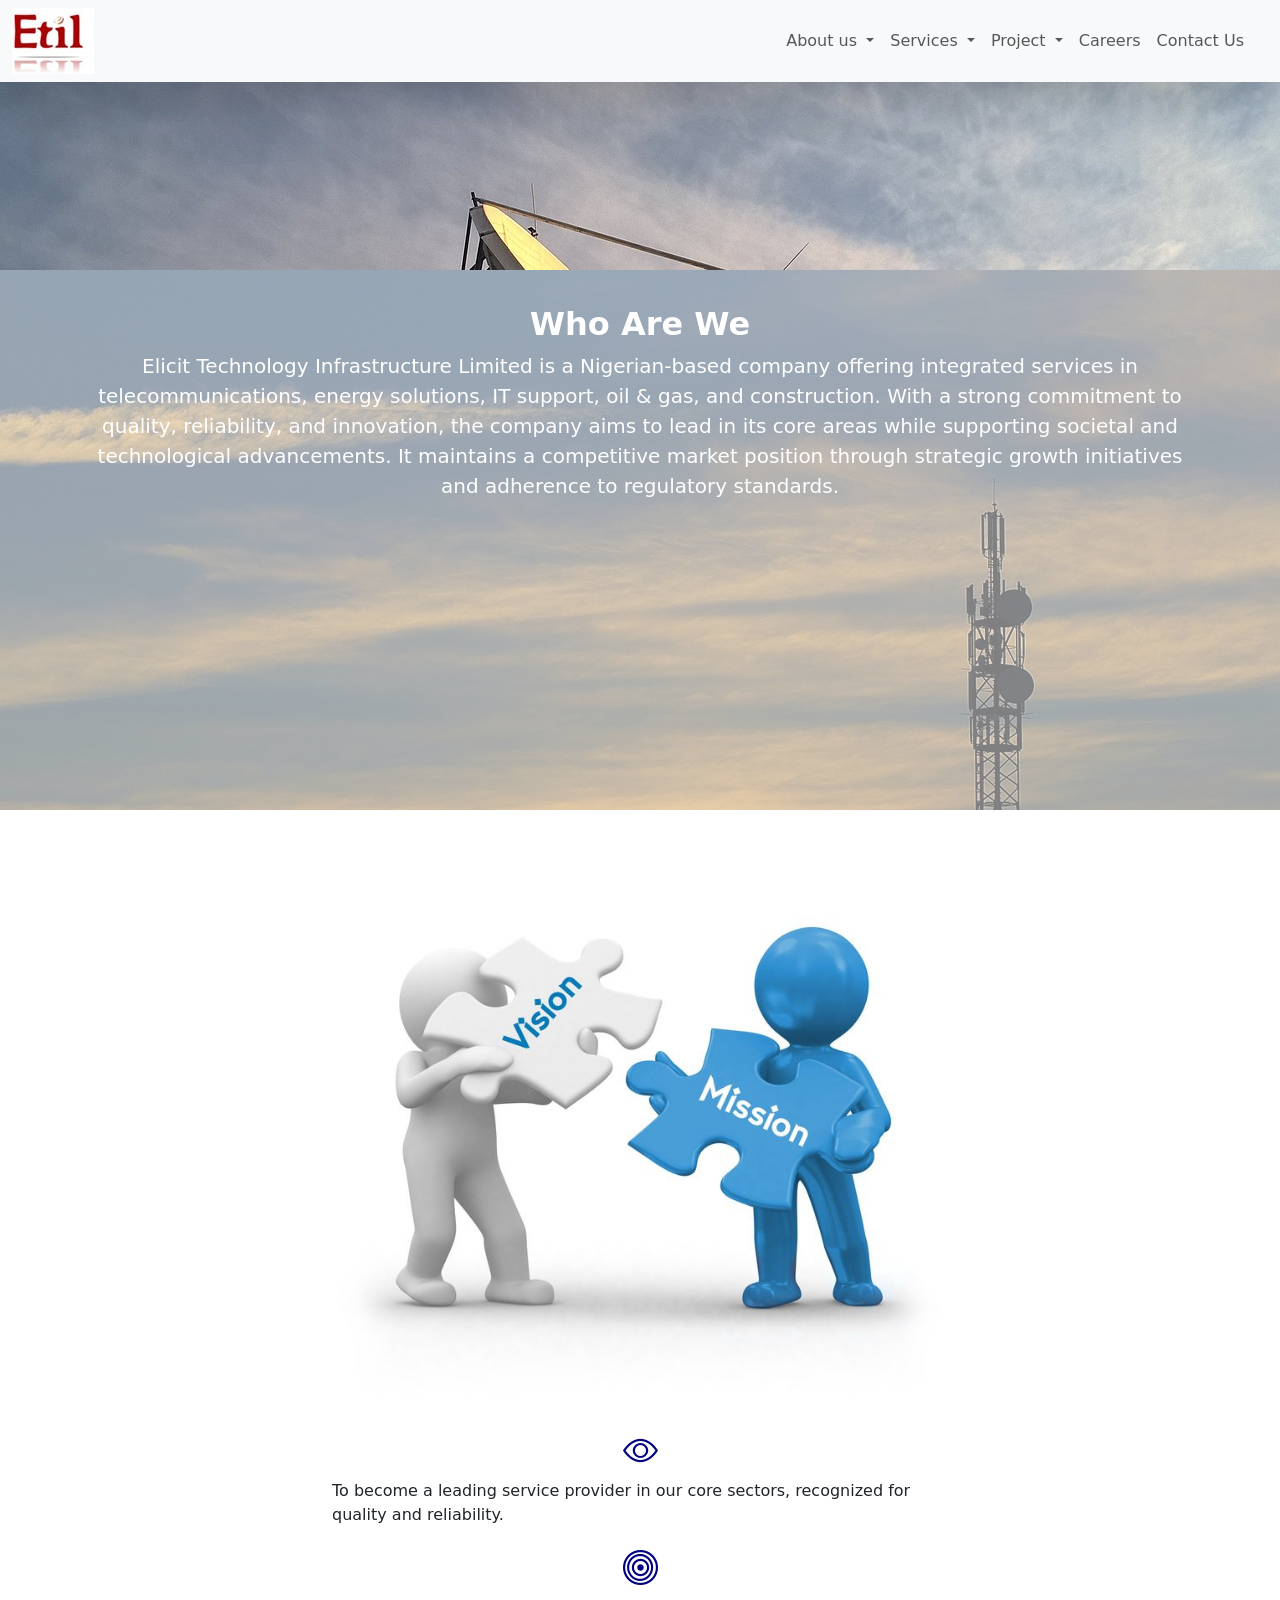
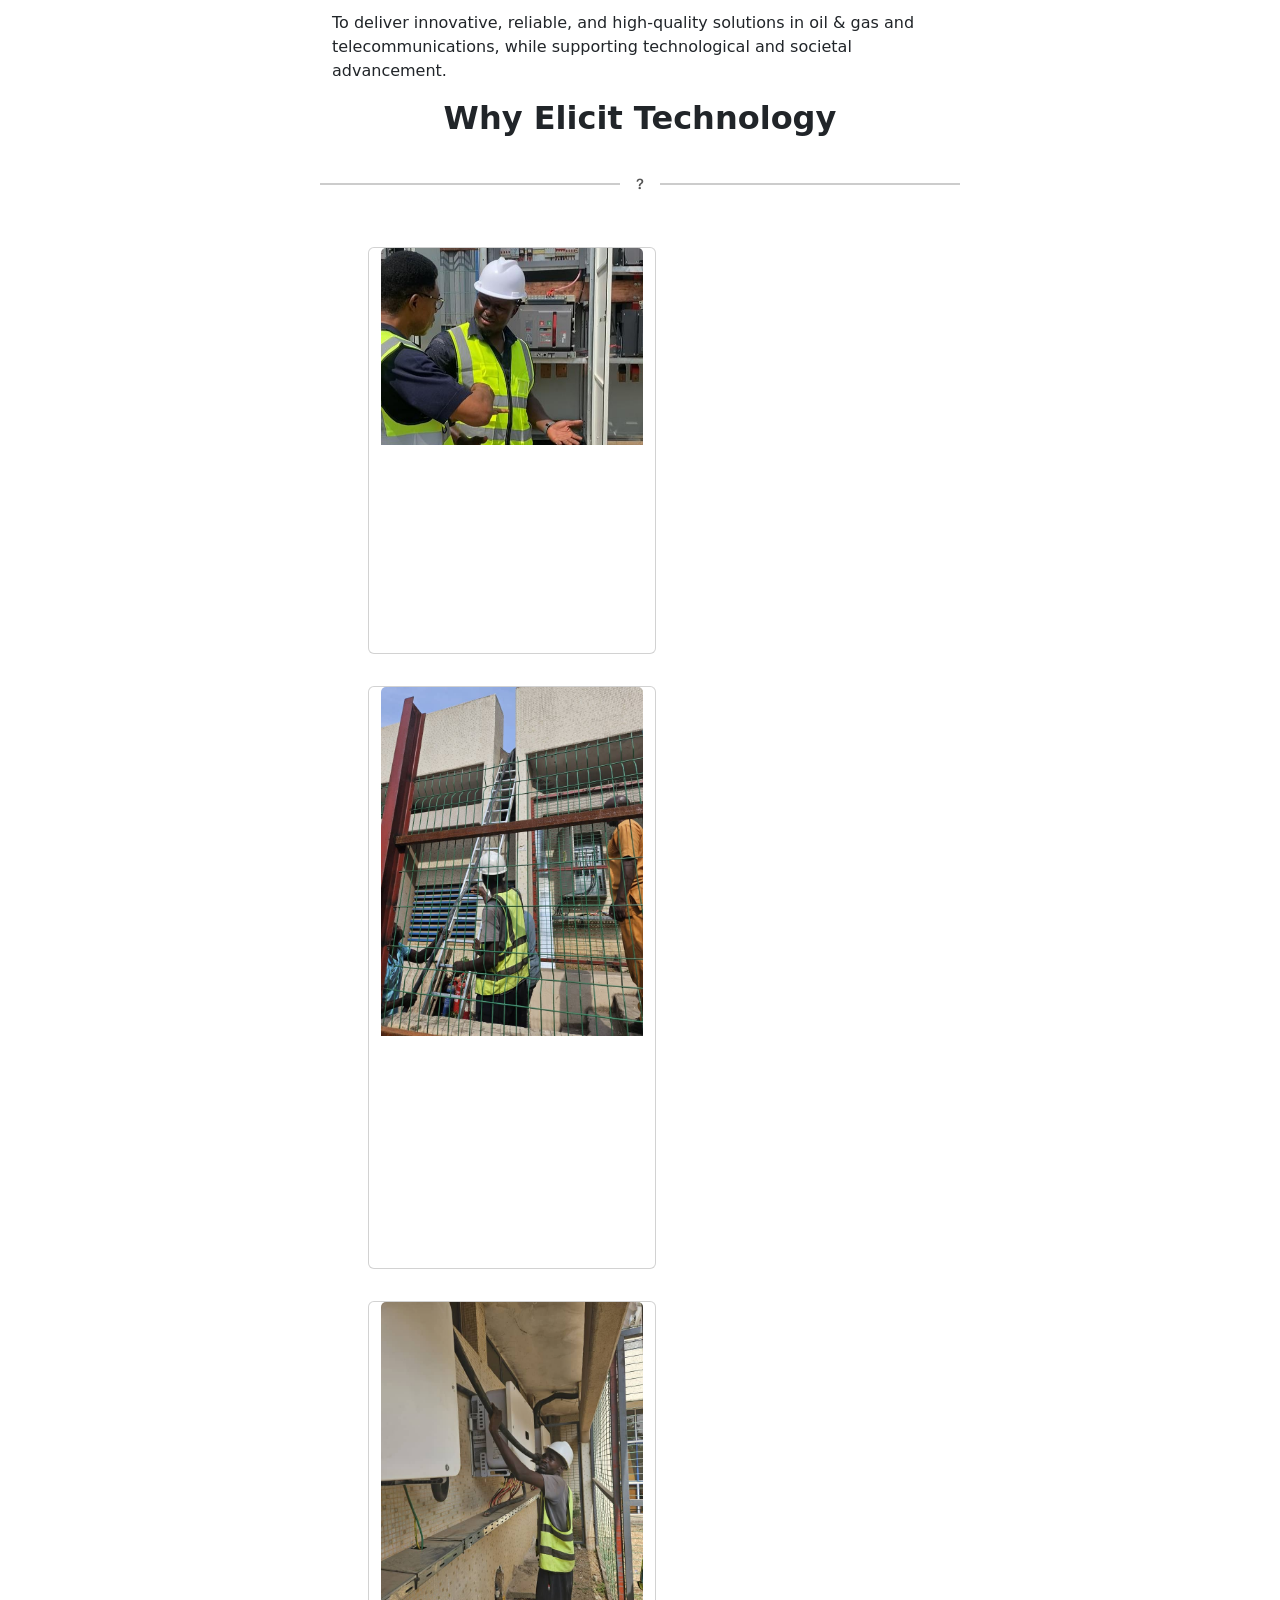
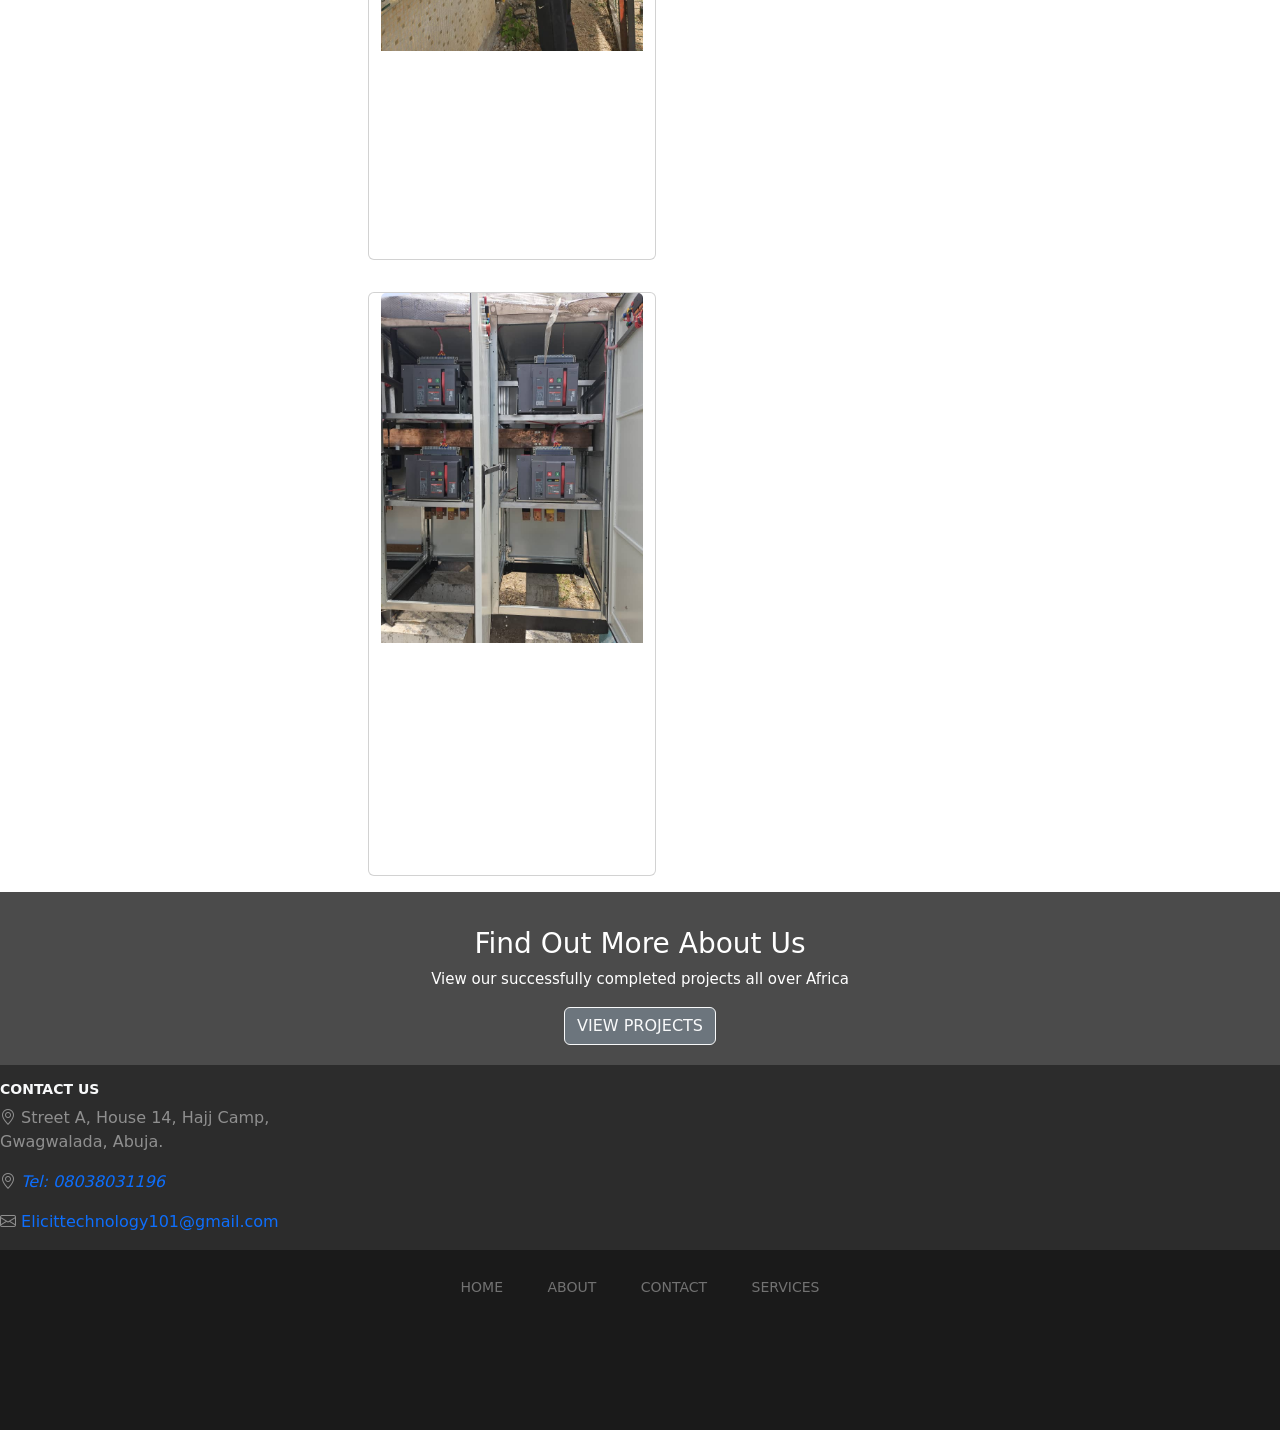
<file: about.html>
<!DOCTYPE html>
<html lang="en">
<head>
  <meta charset="UTF-8">
  <meta name="viewport" content="width=device-width, initial-scale=1.0">
  <title> ABOUT US</title>
  <link rel="stylesheet" href="style.css">
  <link href="https://cdn.jsdelivr.net/npm/bootstrap@5.3.5/dist/css/bootstrap.min.css" rel="stylesheet" integrity="sha384-SgOJa3DmI69IUzQ2PVdRZhwQ+dy64/BUtbMJw1MZ8t5HZApcHrRKUc4W0kG879m7" crossorigin="anonymous">
    <link rel="stylesheet" href="https://cdn.jsdelivr.net/npm/bootstrap-icons@1.11.3/font/bootstrap-icons.min.css">
</head>
<body>


  <style>
    #about1{
      background-image: url(IMAGE/satellite-dish-2801490_1280.jpg);
      background-repeat: no-repeat;
      background-size: cover;
      object-fit: cover;
      width: 100%;
      height: 30vh;
      
    }

    #about2{
   background-image: url(./IMAGE/sunset-1550365_1280.jpg);
   object-fit: contain;
    opacity: 0.5;
    color: #fff;
    overflow: hidden;
    width: 100%;
    height: 60vh;
    }
  
#about5{
  background-color: #2c2c2c;
  width: 100%;
  height: 100vh;
}
#about6{
display: flex;
flex-direction: column;
justify-content: center;
align-items: center;

}
  </style>
<!-- section 1 -->
  <nav class="navbar navbar-light  navbar-expand-lg  bg-light  shadow-lg  bg-body-tertiary fixed-top" style="background-color: #ffdfff;" >
    <div class="container-fluid">
      <img src="./IMAGE/logo.jpeg" alt="">
      <button class="navbar-toggler" type="button" data-bs-toggle="offcanvas" data-bs-target="#offcanvasNavbar" aria-controls="offcanvasNavbar" aria-label="Toggle navigation">
        <span class="navbar-toggler-icon"></span>
      </button>
      <div class="offcanvas offcanvas-end" tabindex="-1" id="offcanvasNavbar" aria-labelledby="offcanvasNavbarLabel">
        <div class="offcanvas-header">
          <button type="button" class="btn-close" data-bs-dismiss="offcanvas" aria-label="Close"></button>
        </div>
        <div class="offcanvas-body">
          <ul class="navbar-nav justify-content-end flex-grow-1 pe-3 ">
            <li class="nav-item dropdown">
              <!-- about section -->
              <a class="nav-link dropdown-toggle" href="about.html" role="button" data-bs-toggle="dropdown" aria-expanded="false">
                About us
              </a>
               <ul class="dropdown-menu border-none" id="dropdown">
              
                <li><a class="dropdown-item" href="./page7.html">Health, Safety & Regulatory Complianceh</a></li>
                <hr>
                <li><a class="dropdown-item" href="./page8.html">Operational Management Strategy</a></li>
                <hr>
                <li><a class="dropdown-item" href="./page9.html">Technical Resources & Solutions</a></li>
              
               
               
              </ul>
            </li>
            <hr>
            <!-- servce section -->
            <li class="nav-item dropdown">
              <a class="nav-link dropdown-toggle" href="#" role="button" data-bs-toggle="dropdown" aria-expanded="false">
                Services
              </a>
              <ul class="dropdown-menu " id="dropdown">
                <hr>
                <li><a class="dropdown-item" href="./page1.html">Telecommunications & Infrastructure</a></li>
                <hr>
                <li><a class="dropdown-item" href="./page2.html">Oil & Gas Technical Support </a></li>
                <hr>
                <li><a class="dropdown-item" href="./page3.html">Power Solutions </a></li>
                <hr>
                <li><a class="dropdown-item" href="./page4.html">IT Solutions </a></li>
                <hr>
                <li><a class="dropdown-item" href="./page5.html">Technical Support & Commissioning </a></li>
                <hr>
                <li><a class="dropdown-item" href="./page6.html">General Contracting </a></li>
              </ul>
            </li>
          <hr>
            <!-- project section -->
            <li class="nav-item dropdown">
              <a class="nav-link dropdown-toggle" href="#" role="button" data-bs-toggle="dropdown" aria-expanded="false">
                 Project
              </a>
              <ul class="dropdown-menu " id="dropdown">
                <li><a class="dropdown-item" href="#">1 MegaWatt Solar Hybrid System Installation</a></li>
                
                
              </ul>
            </li>
            <hr>

            <!-- career and contct -->
            <li class="nav-item">
              <a class="nav-link" href="#"> Careers</a>
            </li>
            <hr>
            <li class="nav-item">
              <a class="nav-link" href="./contact.html">Contact Us</a>
            </li>



          </ul>
          
        </div>
      </div>
    </div>
  </nav>

  <!-- section 2 -->

  <div id="about1">
<h2 class="fw-bold "> ABOUT US</h2>

  </div>

  <!-- section 3 -->
  <div class=" text-center " id="about2">
    <div class="container text-center   " id="content">

      <h2 class="  fw-bold ">  Who Are We</h2 >
       <p class="lead text-center">Elicit Technology Infrastructure Limited is a Nigerian-based company offering integrated services in telecommunications, energy solutions, IT support, oil & gas, and construction. With a strong commitment to quality, reliability, and innovation, the company aims to lead in its core areas while supporting societal and technological advancements. It maintains a competitive market position through strategic growth initiatives and adherence to regulatory standards.

       </p>
   
      
       </div>

  </div>
<!-- section 4 -->
  <div class=" container   col-md-6 col-sm-12">
    
    <div class="row">
        <img src="./IMAGE/missionand vision.jpeg" width="300px"  alt="">
        <i class="bi bi-eye text-center" style="font-size: 35px; color: navy;"></i>
        <p>To become a leading service provider in our core sectors, recognized for quality and reliability.

        </p>
        <i class="bi bi-bullseye   text-center" style="font-size: 35px; color: navy;"></i>
    
        <p class="mt-3">To deliver innovative, reliable, and high-quality solutions in oil & gas and telecommunications, while supporting technological and societal advancement.

      </div>

     


    </div>


<!-- section 5 -->
  <div class="">
<div class="content text-center">
 <h2 class="fw-bold "> Why Elicit Technology </h2>
 <div class="divider">
  <span><i  class="bi bi-question fs-5 my-5"   ></i>
  </i></span>
</div>  

<div class=" container col  col-12 col-md-6 col-sm-12" id="about6">
 <div class="row">

<!-- card 1 -->
  <div class="card  col col-12 col-md-6 col-sm-12  ms-5 my-3" style="width: 18rem;">
    <img src="./IMAGE/IMG_20250407_165642.jpg" class="card-img-top"   width="20rem"  alt="...">
    <div class="card-body">
      <h5 class="card-title">Experienced Team</h5>
      <p class="card-text">Our skilled professionals bring years of hands-on experience, delivering exceptional results in telecom, energy, IT, and infrastructure sectors.

      </p>
    
    </div>
  </div>
<!-- card 2 -->
  <div class="card col col-12 col-md-6 col-sm-12 ms-5 my-3" style="width: 18rem;">
    <img src="./IMAGE/IMG-20250315-WA0013.jpg" class="card-img-top" width="20rem" alt="...">
    <div class="card-body">
      <h5 class="card-title">Cross-Industry Expertise</h5>
      <p class="card-text">We operate across multiple industries, combining insights from telecom, oil and gas, IT, and power to create innovative, integrated solutions.

      </p>
      
    </div>
  </div>
  <!-- card 3 -->
  <div class="card col col-12 col-md-6 col-sm-12 ms-5 my-3" style="width: 18rem;">
    <img src="./IMAGE/IMG-20250315-WA0012.jpg" class="card-img-top" width="20rem" alt="...">
    <div class="card-body">
      <h5 class="card-title"> Nationwide Presence</h5>
      <p class="card-text">With a strategic footprint across Nigeria, we provide reliable, on-ground support and services to clients in both urban and remote areas.

      </p>
      
    </div>
  </div>

<!-- card 4 -->
  <div class="card col col-12 col-md-6 col-sm-12 ms-5 my-3 " style="width: 18rem;">
    <img src="./IMAGE/IMG-20250315-WA0017 (1).jpg" class="card-img-top" width="20rem" alt="...">
    <div class="card-body">
      <h5 class="card-title"> Innovative Technologies</h5>
      <p class="card-text">We leverage the latest technologies and tools to deliver forward-thinking solutions that drive growth, efficiency, and long-term impact for clients.

      </p>
  
    </div>
  </div>
 </div>


</div>





</div>


  </div>

 









  <div class="" id="section10"  >
    <div class="container text-center  " id="content">
  
   <h3 class="  fw-normal ">  Find Out More About Us</h3>
    <p class="lead text-center" style="font-size: 15px;">View our successfully completed projects all over Africa</p>
  
    <a href="" class="btn btn-  bg-secondary btn-outline-light" id=" btn"> VIEW PROJECTS</a>
    </div>
  
  </div>
  <!-- section 11 -->
  <div class="" id="section11">
  <div class="row">
    <div class="content mt-3 col col-md-3 col-sm-6">
      <h3  class="fw-bold text-light" style="font-size: 14px;"> CONTACT US</h3>
  
      <p><i class="bi bi-geo-alt" width="10%"></i>
        Street A, House 14, Hajj Camp, Gwagwalada, Abuja.</p>
      
        <p> <i class="bi bi-geo-alt" width="10%"> <a href="tel:+2348038031196" class="text-decoration-none "> Tel: 08038031196</a></i></p>
      <p><i class="bi bi-envelope"></i> <a href="mailto:Elicittechnology101@gmail.com" class="text-decoration-none " >Elicittechnology101@gmail.com</a></p>
  </div>
  </div>
  </div>
  
  <div class=" text-center" id="section12">
    <nav id="nav">
      <ul>
     <li> <a href="./index.html"> HOME</a></li>
    <li> <a href="./about.html"> ABOUT</a></li>
    <li> <a href="./contact.html"> CONTACT</a></li>
    <li> <a href="./service.html"> SERVICES</a></li>
  
  
  
      </ul>
    </nav>
  
  
  
  </div>
  
    
  
  











  <script src="https://cdn.jsdelivr.net/npm/bootstrap@5.3.5/dist/js/bootstrap.bundle.min.js" integrity="sha384-k6d4wzSIapyDyv1kpU366/PK5hCdSbCRGRCMv+eplOQJWyd1fbcAu9OCUj5zNLiq" crossorigin="anonymous"></script>


</body>
</html>
</file>
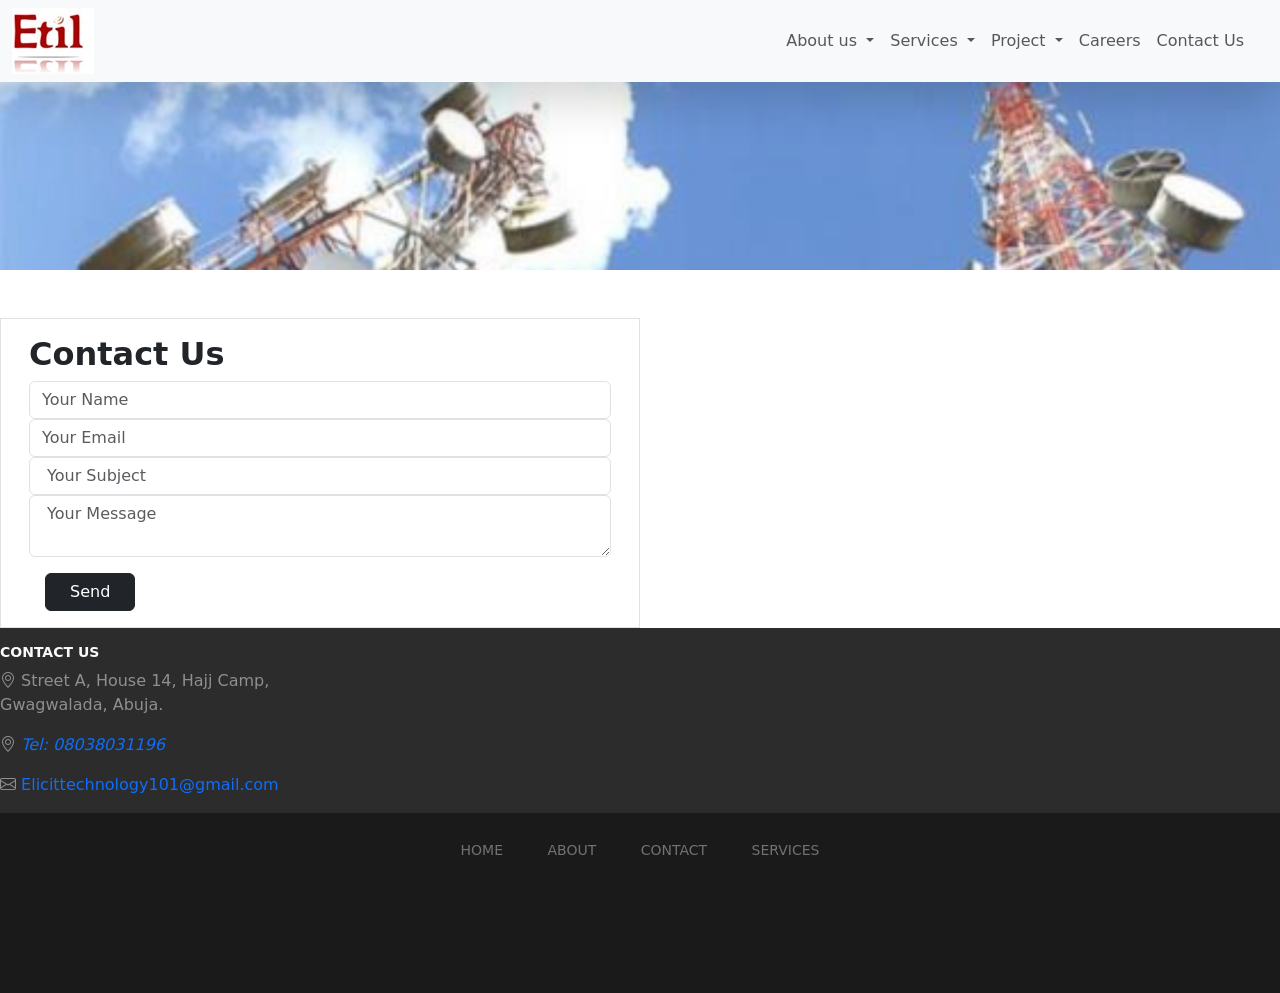
<file: contact.html>
<!DOCTYPE html>
<html lang="en">
<head>
    <meta charset="UTF-8">
    <meta name="viewport" content="width=device-width, initial-scale=1.0">
    <title> CONTACT</title>
    <link rel="stylesheet" href="style.css">
    <link href="https://cdn.jsdelivr.net/npm/bootstrap@5.3.5/dist/css/bootstrap.min.css" rel="stylesheet" integrity="sha384-SgOJa3DmI69IUzQ2PVdRZhwQ+dy64/BUtbMJw1MZ8t5HZApcHrRKUc4W0kG879m7" crossorigin="anonymous">
    <link rel="stylesheet" href="https://cdn.jsdelivr.net/npm/bootstrap-icons@1.11.3/font/bootstrap-icons.min.css">
</head>
<style>
#contact1{
  background:  url(./IMAGE/image_13.png);
  background-repeat: no-repeat; 
  background-size: cover;
  object-fit: contain;
  opacity: 0.8;
  width: 100%;
  height: 30vh;

}
 
</style>
<body>

  <nav class="navbar navbar-light  navbar-expand-lg  bg-light  shadow-lg  bg-body-tertiary fixed-top" style="background-color: #ffdfff;" >
    <div class="container-fluid">
      <img src="./IMAGE/logo.jpeg" alt="">
      <button class="navbar-toggler" type="button" data-bs-toggle="offcanvas" data-bs-target="#offcanvasNavbar" aria-controls="offcanvasNavbar" aria-label="Toggle navigation">
        <span class="navbar-toggler-icon"></span>
      </button>
      <div class="offcanvas offcanvas-end" tabindex="-1" id="offcanvasNavbar" aria-labelledby="offcanvasNavbarLabel">
        <div class="offcanvas-header">
          <button type="button" class="btn-close" data-bs-dismiss="offcanvas" aria-label="Close"></button>
        </div>
        <div class="offcanvas-body">
          <ul class="navbar-nav justify-content-end flex-grow-1 pe-3 ">
            <li class="nav-item dropdown">
              <!-- about section -->
              <a class="nav-link dropdown-toggle" href="about.html" role="button" data-bs-toggle="dropdown" aria-expanded="false">
                About us
              </a>
               <ul class="dropdown-menu border-none" id="dropdown">
              
                <li><a class="dropdown-item" href="#">Proposed Management Approach</a></li>
                <hr>
                <li><a class="dropdown-item" href="#">Compliance And Saftey</a></li>
                <hr>
                <li><a class="dropdown-item" href="#">Technologies and Tools</a></li>
              
               
              </ul>
            </li>
            <hr>
            <!-- servce section -->
            <li class="nav-item dropdown">
              <a class="nav-link dropdown-toggle" href="./service.html" role="button" data-bs-toggle="dropdown" aria-expanded="false">
                Services
              </a>
              <ul class="dropdown-menu " id="dropdown">
                <hr>
                <li><a class="dropdown-item" href="./page1.html">Telecommunications & Infrastructure</a></li>
                <hr>
                <li><a class="dropdown-item" href="./page2.html">Oil & Gas Technical Support </a></li>
                <hr>
                <li><a class="dropdown-item" href="./page3.html">Power Solutions </a></li>
                <hr>
                <li><a class="dropdown-item" href="./page4.html">IT Solutions </a></li>
                <hr>
                <li><a class="dropdown-item" href="./page5.html">Technical Support & Commissioning </a></li>
                <hr>
                <li><a class="dropdown-item" href="./page6.html">General Contracting </a></li>
              </ul>
            </li>
          <hr>
            <!-- project section -->
            <li class="nav-item dropdown">
              <a class="nav-link dropdown-toggle" href="./projects.html" role="button" data-bs-toggle="dropdown" aria-expanded="false">
                 Project
              </a>
              <ul class="dropdown-menu " id="dropdown">
                <li><a class="dropdown-item" href="./projects.html">1 MegaWatt Solar Hybrid System Installation</a></li>
                
                
              </ul>
            </li>
            <hr>

            <!-- career and contct -->
            <li class="nav-item">
              <a class="nav-link" href="#"> Careers</a>
            </li>
            <hr>
            <li class="nav-item">
              <a class="nav-link" href="./contact.html">Contact Us</a>
            </li>



          </ul>
          
        </div>
      </div>
    </div>
  </nav>
   
  <div id="contact1">
<h3> Contact</h3>

  </div>

    
    
    <form class="border mt-5 p-3 col  col-12 col-md-6 col-sm-6 ">
<div class="container">
    <h2 class="fw-bold"> Contact Us</h2>

    <input type="name" placeholder="Your Name"  class="form-control">
     <input type="email" placeholder="Your Email" class="form-control">
     <input type="text" placeholder=" Your Subject" class="form-control ">
     <textarea name="" id="" placeholder=" Your Message " class="form-control"></textarea>
    
     <a href="" class="btn btn-dark  px-4 mx-3 mt-3"> Send</a>
    
    




</div>






    </form>


  <div class="" id="section11">
    <div class="row">
      <div class="content mt-3 col col-md-3 col-sm-6">
        <h3  class="fw-bold text-light" style="font-size: 14px;"> CONTACT US</h3>
    
        <p><i class="bi bi-geo-alt" width="10%"></i>
          Street A, House 14, Hajj Camp, Gwagwalada, Abuja.</p>
        
          <p> <i class="bi bi-geo-alt" width="10%"> <a href="tel:+2348038031196" class="text-decoration-none "> Tel: 08038031196</a></i></p>
        <p><i class="bi bi-envelope"></i> <a href="mailto:Elicittechnology101@gmail.com" class="text-decoration-none " >Elicittechnology101@gmail.com</a></p>
    </div>
    </div>
    </div>
    
    <div class=" text-center" id="section12">
      <nav id="nav">
        <ul>
       <li> <a href="./index.html"> HOME</a></li>
      <li> <a href="./about.html"> ABOUT</a></li>
      <li> <a href="./contact.html"> CONTACT</a></li>
      <li> <a href="./service.html"> SERVICES</a></li>
    
    
    
        </ul>
      </nav>
    
    
    
    </div>
    
      
    
    
  
  
  
  
  
  













    
  <script src="https://cdn.jsdelivr.net/npm/bootstrap@5.3.5/dist/js/bootstrap.bundle.min.js" integrity="sha384-k6d4wzSIapyDyv1kpU366/PK5hCdSbCRGRCMv+eplOQJWyd1fbcAu9OCUj5zNLiq" crossorigin="anonymous"></script>

</body>
</html>
</file>
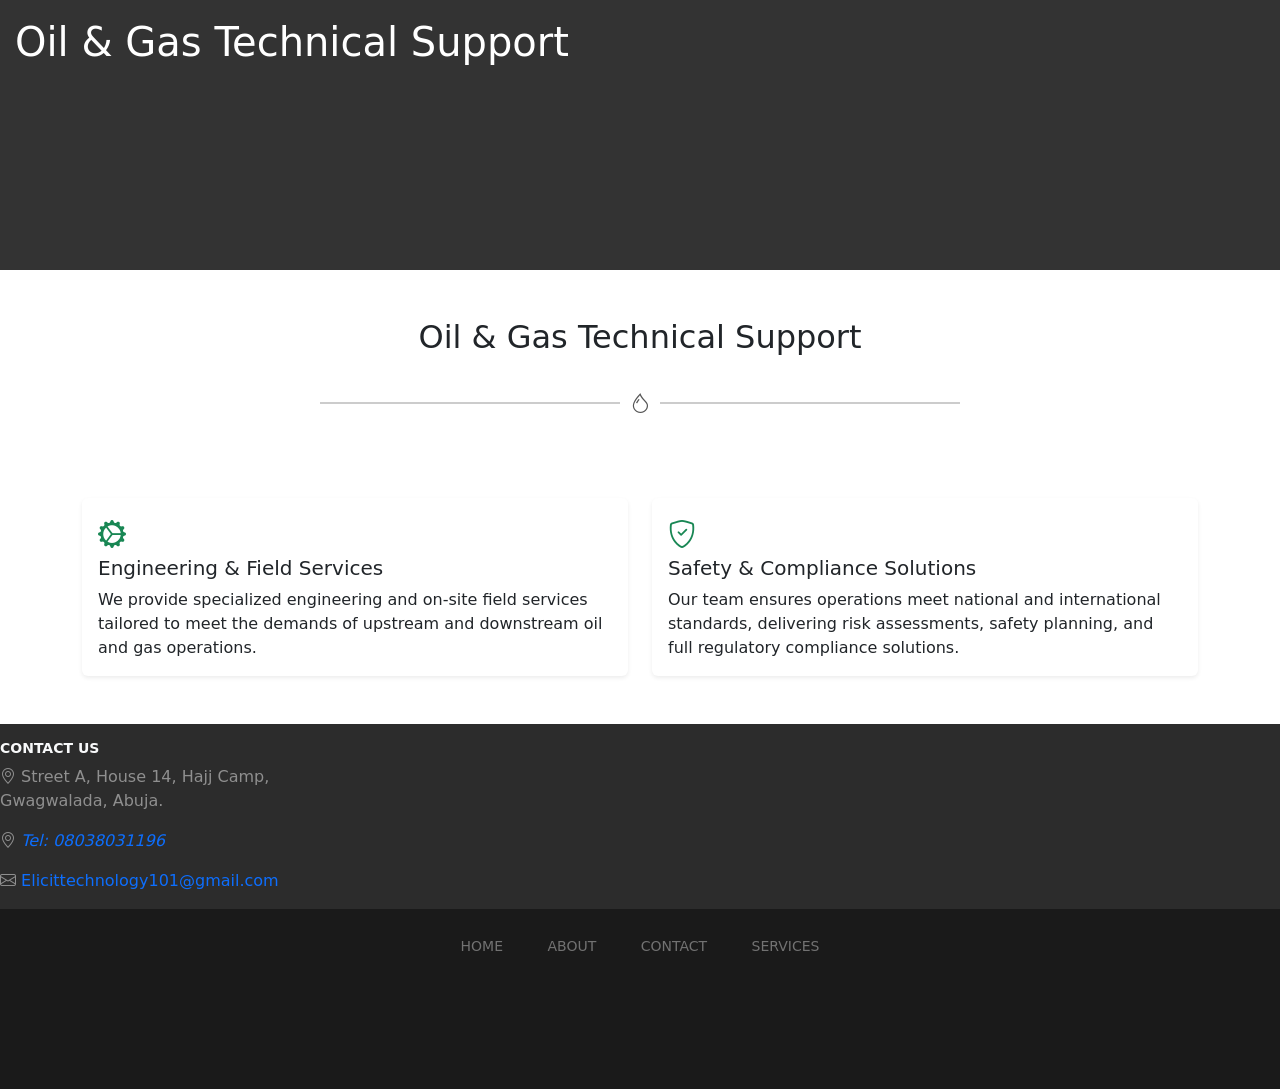
<file: page2.html>
<!DOCTYPE html>
<html lang="en">
<head>
    <meta charset="UTF-8">
    <meta name="viewport" content="width=device-width, initial-scale=1.0">
    <title>Oil & Gas Technical Support</title>
    <link rel="stylesheet" href="style.css">
    <link href="https://cdn.jsdelivr.net/npm/bootstrap@5.3.5/dist/css/bootstrap.min.css" rel="stylesheet" integrity="sha384-SgOJa3DmI69IUzQ2PVdRZhwQ+dy64/BUtbMJw1MZ8t5HZApcHrRKUc4W0kG879m7" crossorigin="anonymous">
    <link rel="stylesheet" href="https://cdn.jsdelivr.net/npm/bootstrap-icons@1.11.3/font/bootstrap-icons.min.css">
</head>
<body>
  <style>
#section1{
    background-color: #333;
    width: 100%;
    height: 30vh;
    color: #fff;
    padding: 18px 15px 99px;  
  }


  </style>
  <div class=" " id="section1">

    <div id="text">
        <h1 class="  fw-light "> Oil & Gas Technical Support</h1>

    </div>
   </div> 

   <div class=" container text-center">
    <h2 class="text-center mt-5">Oil & Gas Technical Support</h2>
    <div class="divider">
        <span>  <i  class="bi bi-droplet  fs-5  mt-5"   > </i></span>
      </div>   

   </div>

    


  <section class="container py-5">
   
    <div class="row g-4">
  
      <div class="col-md-6 col-lg-6">
        <div class="card h-100 border-0 shadow-sm">
          <div class="card-body">
            <i class="bi bi-gear-wide-connected fs-3 text-success mb-3"></i>
            <h5 class="card-title">Engineering & Field Services</h5>
            <p class="card-text">
              We provide specialized engineering and on-site field services tailored to meet the demands of upstream and downstream oil and gas operations.
            </p>
          </div>
        </div>
      </div>
  
      <div class="col-md-6 col-lg-6">
        <div class="card h-100 border-0 shadow-sm">
          <div class="card-body">
            <i class="bi bi-shield-check fs-3 text-success mb-3"></i>
            <h5 class="card-title">Safety & Compliance Solutions</h5>
            <p class="card-text">
              Our team ensures operations meet national and international standards, delivering risk assessments, safety planning, and full regulatory compliance solutions.
            </p>
          </div>
        </div>
      </div>
  
    </div>
  </section>
  

















    <div class="" id="section11">
        <div class="row">
          <div class="content mt-3 col col-md-3 col-sm-6">
            <h3  class="fw-bold text-light" style="font-size: 14px;"> CONTACT US</h3>
        
            <p><i class="bi bi-geo-alt" width="10%"></i>
              Street A, House 14, Hajj Camp, Gwagwalada, Abuja.</p>
            
              <p> <i class="bi bi-geo-alt" width="10%"> <a href="tel:+2348038031196" class="text-decoration-none "> Tel: 08038031196</a></i></p>
            <p><i class="bi bi-envelope"></i> <a href="mailto:Elicittechnology101@gmail.com" class="text-decoration-none " >Elicittechnology101@gmail.com</a></p>
        </div>
        </div>
        </div>
        
        <div class=" text-center" id="section12">
          <nav id="nav">
            <ul>
           <li> <a href="./index.html"> HOME</a></li>
          <li> <a href="./about.html"> ABOUT</a></li>
          <li> <a href="./contact.html"> CONTACT</a></li>
          <li> <a href="./service.html"> SERVICES</a></li>
        
        
        
            </ul>
          </nav>
        
        
        
        </div>
        

    <script src="https://cdn.jsdelivr.net/npm/bootstrap@5.3.5/dist/js/bootstrap.bundle.min.js" integrity="sha384-k6d4wzSIapyDyv1kpU366/PK5hCdSbCRGRCMv+eplOQJWyd1fbcAu9OCUj5zNLiq" crossorigin="anonymous"></script>

</body>
</html>
</file>
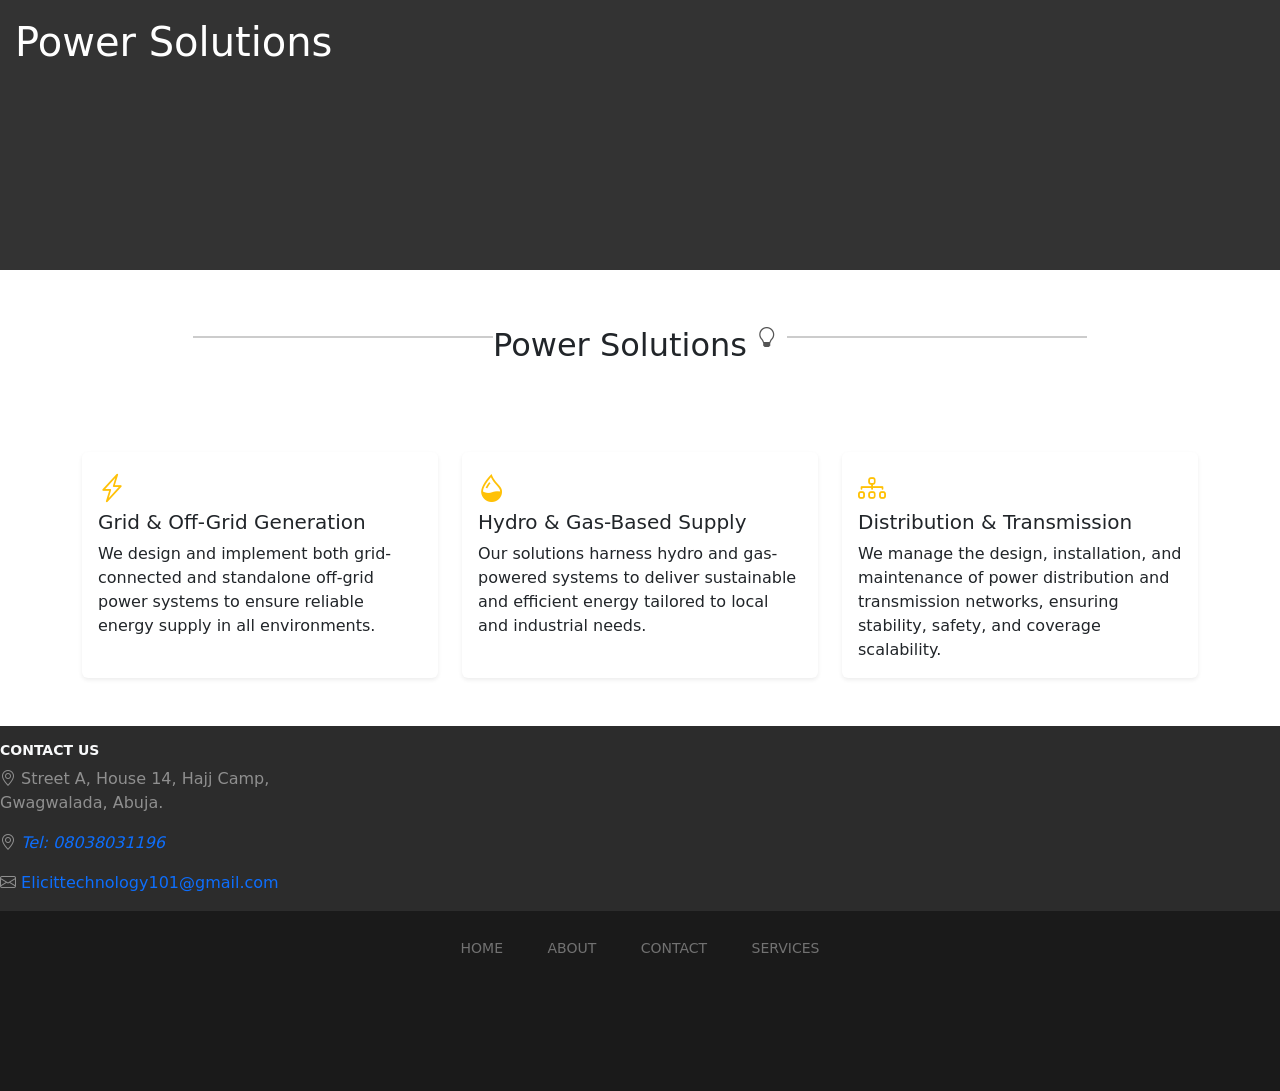
<file: page3.html>
<!DOCTYPE html>
<html lang="en">
<head>
    <meta charset="UTF-8">
    <meta name="viewport" content="width=device-width, initial-scale=1.0">
    <title>Power Solutions</title>
    <link rel="stylesheet" href="style.css">
    <link href="https://cdn.jsdelivr.net/npm/bootstrap@5.3.5/dist/css/bootstrap.min.css" rel="stylesheet" integrity="sha384-SgOJa3DmI69IUzQ2PVdRZhwQ+dy64/BUtbMJw1MZ8t5HZApcHrRKUc4W0kG879m7" crossorigin="anonymous">
    <link rel="stylesheet" href="https://cdn.jsdelivr.net/npm/bootstrap-icons@1.11.3/font/bootstrap-icons.min.css">
</head>
<style>
  #section1{
      background-color: #333;
      width: 100%;
      height: 30vh;
      color: #fff;
      padding: 18px 15px 99px;  
    }
  
  
    </style>
<body>


    
  <div class=" " id="section1">

    <div id="text">
        <h1 class="  fw-light "> Power Solutions</h1>

    </div>
   </div> 

   <div class=" container text-center">
   
    <div class="divider">
      <h2 class="text-center mt-4">Power Solutions</h2>
        <span>   <i  class="bi bi-lightbulb fs-5  mt-5"   ></i></span>
      </div>   

   </div>






  <section class="container py-5">
    
    <div class="row g-4">
  
      <div class="col-md-6 col-lg-4">
        <div class="card h-100 border-0 shadow-sm">
          <div class="card-body">
            <i class="bi bi-lightning-charge fs-3 text-warning mb-3"></i>
            <h5 class="card-title">Grid & Off-Grid Generation</h5>
            <p class="card-text">
              We design and implement both grid-connected and standalone off-grid power systems to ensure reliable energy supply in all environments.
            </p>
          </div>
        </div>
      </div>
  
      <div class="col-md-6 col-lg-4">
        <div class="card h-100 border-0 shadow-sm">
          <div class="card-body">
            <i class="bi bi-droplet-half fs-3 text-warning mb-3"></i>
            <h5 class="card-title">Hydro & Gas-Based Supply</h5>
            <p class="card-text">
              Our solutions harness hydro and gas-powered systems to deliver sustainable and efficient energy tailored to local and industrial needs.
            </p>
          </div>
        </div>
      </div>
  
      <div class="col-md-6 col-lg-4">
        <div class="card h-100 border-0 shadow-sm">
          <div class="card-body">
            <i class="bi bi-diagram-3 fs-3 text-warning mb-3"></i>
            <h5 class="card-title">Distribution & Transmission</h5>
            <p class="card-text">
              We manage the design, installation, and maintenance of power distribution and transmission networks, ensuring stability, safety, and coverage scalability.
            </p>
          </div>
        </div>
      </div>
  
    </div>
  </section>
  












    <div class="" id="section11">
        <div class="row">
          <div class="content mt-3 col col-md-3 col-sm-6">
            <h3  class="fw-bold text-light" style="font-size: 14px;"> CONTACT US</h3>
        
            <p><i class="bi bi-geo-alt" width="10%"></i>
              Street A, House 14, Hajj Camp, Gwagwalada, Abuja.</p>
            
              <p> <i class="bi bi-geo-alt" width="10%"> <a href="tel:+2348038031196" class="text-decoration-none "> Tel: 08038031196</a></i></p>
            <p><i class="bi bi-envelope"></i> <a href="mailto:Elicittechnology101@gmail.com" class="text-decoration-none " >Elicittechnology101@gmail.com</a></p>
        </div>
        </div>
        </div>
        
        <div class=" text-center" id="section12">
          <nav id="nav">
            <ul>
           <li> <a href="./index.html"> HOME</a></li>
          <li> <a href="./about.html"> ABOUT</a></li>
          <li> <a href="./contact.html"> CONTACT</a></li>
          <li> <a href="./service.html"> SERVICES</a></li>
        
        
        
            </ul>
          </nav>
        
        
        
        </div>
        

    <script src="https://cdn.jsdelivr.net/npm/bootstrap@5.3.5/dist/js/bootstrap.bundle.min.js" integrity="sha384-k6d4wzSIapyDyv1kpU366/PK5hCdSbCRGRCMv+eplOQJWyd1fbcAu9OCUj5zNLiq" crossorigin="anonymous"></script>

</body>
</html>
</file>
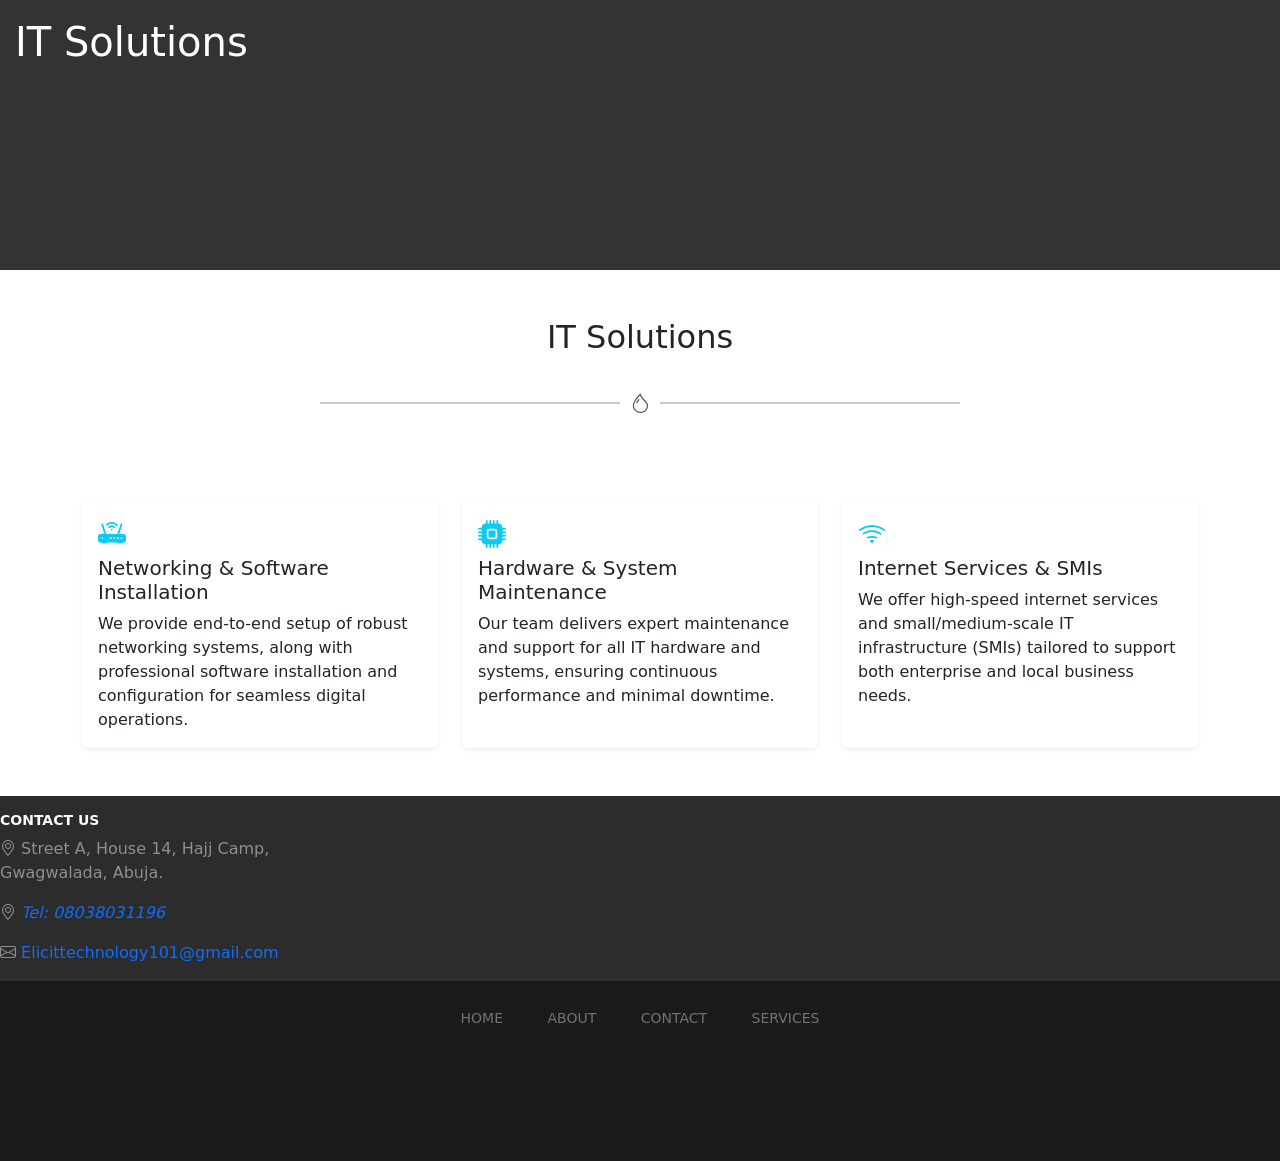
<file: page4.html>
<!DOCTYPE html>
<html lang="en">
<head>
    <meta charset="UTF-8">
    <meta name="viewport" content="width=device-width, initial-scale=1.0">
    <title>IT Solutions</title>
    <link rel="stylesheet" href="style.css">
    <link href="https://cdn.jsdelivr.net/npm/bootstrap@5.3.5/dist/css/bootstrap.min.css" rel="stylesheet" integrity="sha384-SgOJa3DmI69IUzQ2PVdRZhwQ+dy64/BUtbMJw1MZ8t5HZApcHrRKUc4W0kG879m7" crossorigin="anonymous">
    <link rel="stylesheet" href="https://cdn.jsdelivr.net/npm/bootstrap-icons@1.11.3/font/bootstrap-icons.min.css">
</head>

<style>
  #section1{
      background-color: #333;
      width: 100%;
      height: 30vh;
      color: #fff;
      padding: 18px 15px 99px;  
    }
  
  
    </style>
<body>

  <div class=" " id="section1">

    <div id="text">
        <h1 class="  fw-light ">IT Solutions</h1>

    </div>
   </div> 

   <div class=" container text-center">
    <h2 class="text-center mt-5">IT Solutions</h2>
    <div class="divider">
        <span>  <i  class="bi bi-droplet  fs-5  mt-5"   > </i></span>
      </div>   

   </div>
 

    
  <section class="container py-5">
   
    <div class="row g-4">
  
      <div class="col-md-6 col-lg-4">
        <div class="card h-100 border-0 shadow-sm">
          <div class="card-body">
            <i class="bi bi-router-fill fs-3 text-info mb-3"></i>
            <h5 class="card-title">Networking & Software Installation</h5>
            <p class="card-text">
              We provide end-to-end setup of robust networking systems, along with professional software installation and configuration for seamless digital operations.
            </p>
          </div>
        </div>
      </div>
  
      <div class="col-md-6 col-lg-4">
        <div class="card h-100 border-0 shadow-sm">
          <div class="card-body">
            <i class="bi bi-cpu-fill fs-3 text-info mb-3"></i>
            <h5 class="card-title">Hardware & System Maintenance</h5>
            <p class="card-text">
              Our team delivers expert maintenance and support for all IT hardware and systems, ensuring continuous performance and minimal downtime.
            </p>
          </div>
        </div>
      </div>
  
      <div class="col-md-6 col-lg-4">
        <div class="card h-100 border-0 shadow-sm">
          <div class="card-body">
            <i class="bi bi-wifi fs-3 text-info mb-3"></i>
            <h5 class="card-title">Internet Services & SMIs</h5>
            <p class="card-text">
              We offer high-speed internet services and small/medium-scale IT infrastructure (SMIs) tailored to support both enterprise and local business needs.
            </p>
          </div>
        </div>
      </div>
  
    </div>
  </section>
  



















    <div class="" id="section11">
        <div class="row">
          <div class="content mt-3 col col-md-3 col-sm-6">
            <h3  class="fw-bold text-light" style="font-size: 14px;"> CONTACT US</h3>
        
            <p><i class="bi bi-geo-alt" width="10%"></i>
              Street A, House 14, Hajj Camp, Gwagwalada, Abuja.</p>
            
              <p> <i class="bi bi-geo-alt" width="10%"> <a href="tel:+2348038031196" class="text-decoration-none "> Tel: 08038031196</a></i></p>
            <p><i class="bi bi-envelope"></i> <a href="mailto:Elicittechnology101@gmail.com" class="text-decoration-none " >Elicittechnology101@gmail.com</a></p>
        </div>
        </div>
        </div>
        
        <div class=" text-center" id="section12">
          <nav id="nav">
            <ul>
           <li> <a href="./index.html"> HOME</a></li>
          <li> <a href="./about.html"> ABOUT</a></li>
          <li> <a href="./contact.html"> CONTACT</a></li>
          <li> <a href="./service.html"> SERVICES</a></li>
        
        
        
            </ul>
          </nav>
        
        
        
        </div>
        

    <script src="https://cdn.jsdelivr.net/npm/bootstrap@5.3.5/dist/js/bootstrap.bundle.min.js" integrity="sha384-k6d4wzSIapyDyv1kpU366/PK5hCdSbCRGRCMv+eplOQJWyd1fbcAu9OCUj5zNLiq" crossorigin="anonymous"></script>

</body>
</html>
</file>
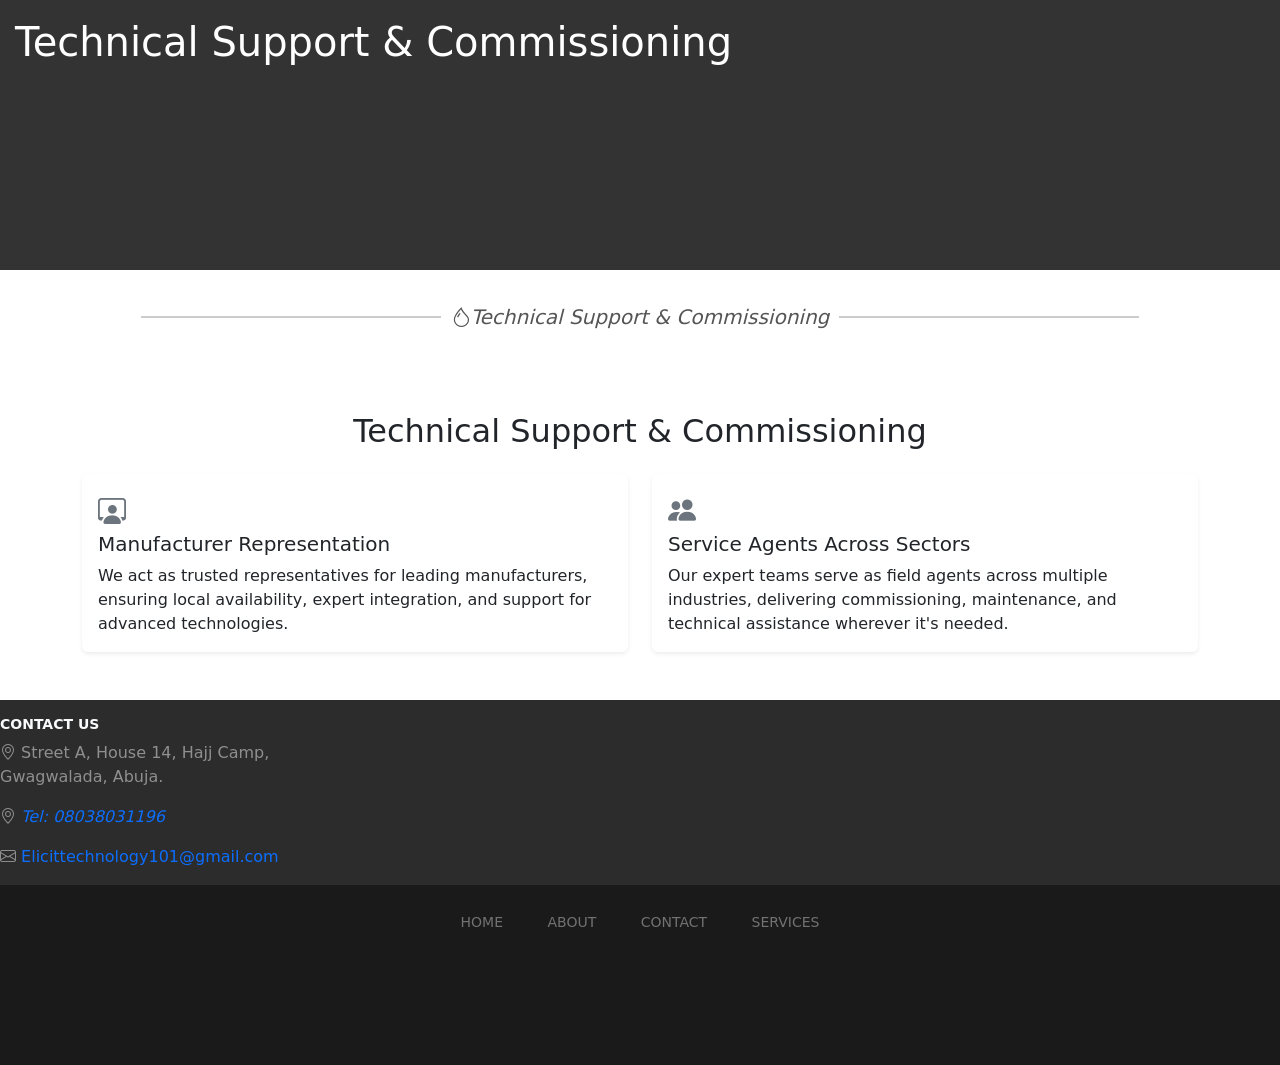
<file: page5.html>
<!DOCTYPE html>
<html lang="en">
<head>
    <meta charset="UTF-8">
    <meta name="viewport" content="width=device-width, initial-scale=1.0">
    <title>Technical Support & Commissioning</title>
    <link rel="stylesheet" href="style.css">
    <link href="https://cdn.jsdelivr.net/npm/bootstrap@5.3.5/dist/css/bootstrap.min.css" rel="stylesheet" integrity="sha384-SgOJa3DmI69IUzQ2PVdRZhwQ+dy64/BUtbMJw1MZ8t5HZApcHrRKUc4W0kG879m7" crossorigin="anonymous">
    <link rel="stylesheet" href="https://cdn.jsdelivr.net/npm/bootstrap-icons@1.11.3/font/bootstrap-icons.min.css">
</head>

<style>
  #section1{
      background-color: #333;
      width: 100%;
      height: 30vh;
      color: #fff;
      padding: 18px 15px 99px;  
    }
  
  
    </style>
<body>
  <div class=" " id="section1">

    <div id="text">
        <h1 class="  fw-light "> Technical Support & Commissioning</h1>

    </div>
   </div> 

   <div class=" container text-center">
    <div class="divider">
        <span>  <i  class="bi bi-droplet  fs-5  mt-5"   >Technical Support & Commissioning</i></span>
      </div>   

   </div>

    



    


  <section class="container py-5">
    <h2 class="text-center mb-4">Technical Support & Commissioning</h2>
    <div class="row g-4">
  
      <div class="col-md-6 col-lg-6">
        <div class="card h-100 border-0 shadow-sm">
          <div class="card-body">
            <i class="bi bi-person-workspace fs-3 text-secondary mb-3"></i>
            <h5 class="card-title">Manufacturer Representation</h5>
            <p class="card-text">
              We act as trusted representatives for leading manufacturers, ensuring local availability, expert integration, and support for advanced technologies.
            </p>
          </div>
        </div>
      </div>
  
      <div class="col-md-6 col-lg-6">
        <div class="card h-100 border-0 shadow-sm">
          <div class="card-body">
            <i class="bi bi-people-fill fs-3 text-secondary mb-3"></i>
            <h5 class="card-title">Service Agents Across Sectors</h5>
            <p class="card-text">
              Our expert teams serve as field agents across multiple industries, delivering commissioning, maintenance, and technical assistance wherever it's needed.
            </p>
          </div>
        </div>
      </div>
  
    </div>
  </section>
  

















    <div class="" id="section11">
        <div class="row">
          <div class="content mt-3 col col-md-3 col-sm-6">
            <h3  class="fw-bold text-light" style="font-size: 14px;"> CONTACT US</h3>
        
            <p><i class="bi bi-geo-alt" width="10%"></i>
              Street A, House 14, Hajj Camp, Gwagwalada, Abuja.</p>
            
              <p> <i class="bi bi-geo-alt" width="10%"> <a href="tel:+2348038031196" class="text-decoration-none "> Tel: 08038031196</a></i></p>
            <p><i class="bi bi-envelope"></i> <a href="mailto:Elicittechnology101@gmail.com" class="text-decoration-none " >Elicittechnology101@gmail.com</a></p>
        </div>
        </div>
        </div>
        
        <div class=" text-center" id="section12">
          <nav id="nav">
            <ul>
           <li> <a href="./index.html"> HOME</a></li>
          <li> <a href="./about.html"> ABOUT</a></li>
          <li> <a href="./contact.html"> CONTACT</a></li>
          <li> <a href="./service.html"> SERVICES</a></li>
        
        
        
            </ul>
          </nav>
        
        
        
        </div>
        

    <script src="https://cdn.jsdelivr.net/npm/bootstrap@5.3.5/dist/js/bootstrap.bundle.min.js" integrity="sha384-k6d4wzSIapyDyv1kpU366/PK5hCdSbCRGRCMv+eplOQJWyd1fbcAu9OCUj5zNLiq" crossorigin="anonymous"></script>

</body>
</html>
</file>
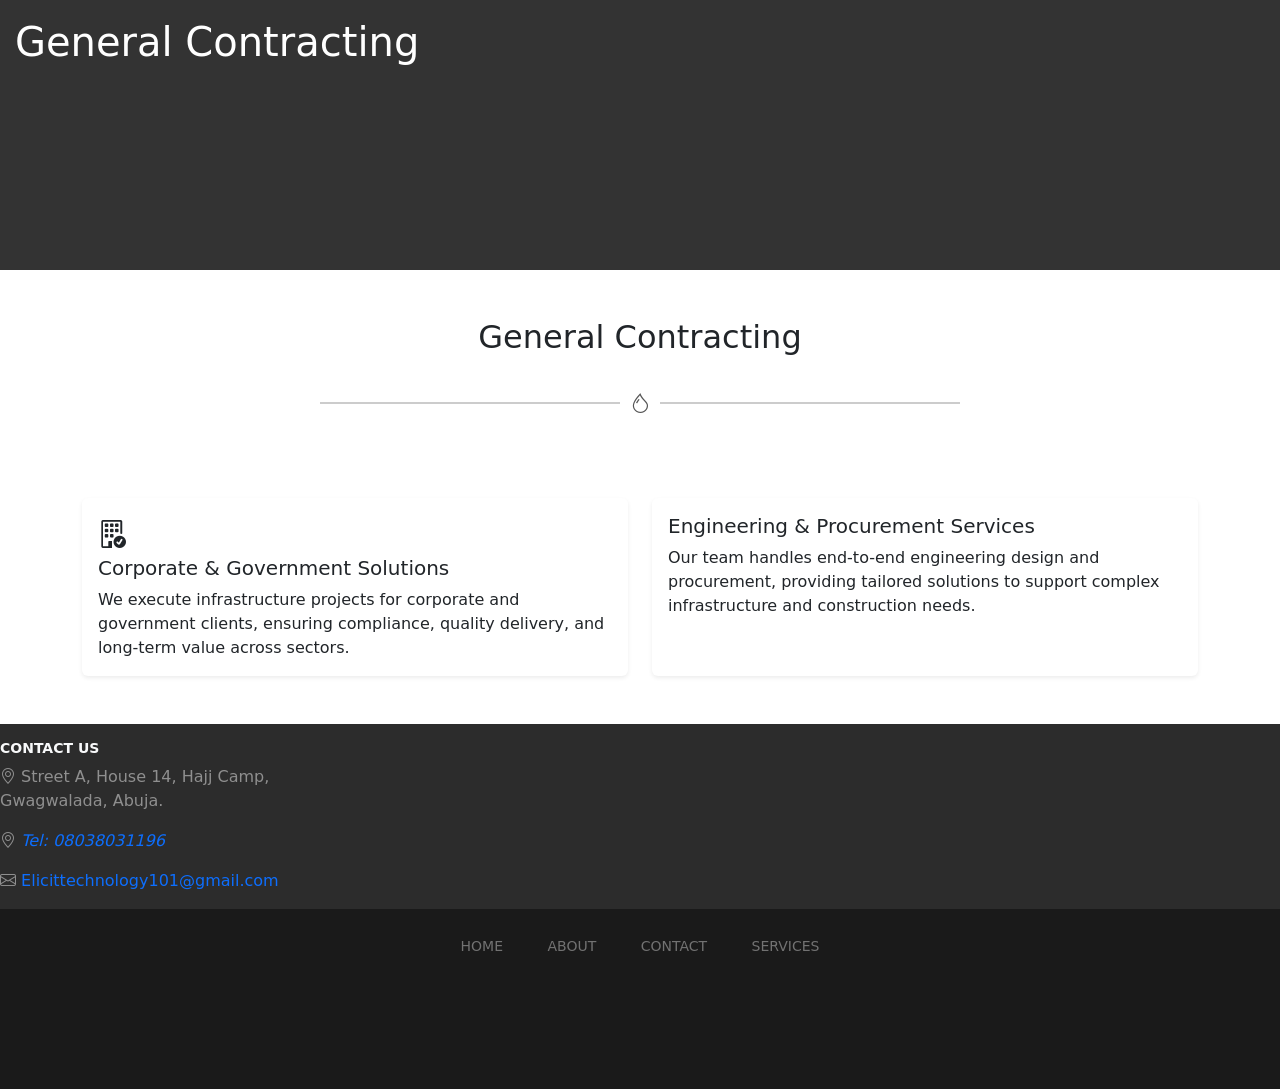
<file: page6.html>
<!DOCTYPE html>
<html lang="en">
<head>
    <meta charset="UTF-8">
    <meta name="viewport" content="width=device-width, initial-scale=1.0">
    <title>General Contracting</title>
    <link rel="stylesheet" href="style.css">
    <link href="https://cdn.jsdelivr.net/npm/bootstrap@5.3.5/dist/css/bootstrap.min.css" rel="stylesheet" integrity="sha384-SgOJa3DmI69IUzQ2PVdRZhwQ+dy64/BUtbMJw1MZ8t5HZApcHrRKUc4W0kG879m7" crossorigin="anonymous">
    <link rel="stylesheet" href="https://cdn.jsdelivr.net/npm/bootstrap-icons@1.11.3/font/bootstrap-icons.min.css">
</head>

<style>
  #section1{
      background-color: #333;
      width: 100%;
      height: 30vh;
      color: #fff;
      padding: 18px 15px 99px;  
    }
  
  
    </style>
<body>

  <div class=" " id="section1">

    <div id="text">
        <h1 class="  fw-light ">General Contracting</h1>

    </div>
   </div> 

   <div class=" container text-center">
    <h2 class="text-center mt-5">General Contracting</h2>
    <div class="divider">
        <span>  <i  class="bi bi-droplet  fs-5  mt-5"   > </i></span>
      </div>   

   </div>
 

    

  <section class="container py-5">
      <div class="row g-4">
  
      <div class="col-md-6 col-lg-6">
        <div class="card h-100 border-0 shadow-sm">
          <div class="card-body">
            <i class="bi bi-building-check fs-3 text-dark mb-3"></i>
            <h5 class="card-title">Corporate & Government Solutions</h5>
            <p class="card-text">
              We execute infrastructure projects for corporate and government clients, ensuring compliance, quality delivery, and long-term value across sectors.
            </p>
          </div>
        </div>
      </div>
  
      <div class="col-md-6 col-lg-6">
        <div class="card h-100 border-0 shadow-sm">
          <div class="card-body">
            <i class="bi bi-briefcase-gear fs-3 text-dark mb-3"></i>
            <h5 class="card-title">Engineering & Procurement Services</h5>
            <p class="card-text">
              Our team handles end-to-end engineering design and procurement, providing tailored solutions to support complex infrastructure and construction needs.
            </p>
          </div>
        </div>
      </div>
  
    </div>
  </section>
  


















    <div class="" id="section11">
        <div class="row">
          <div class="content mt-3 col col-md-3 col-sm-6">
            <h3  class="fw-bold text-light" style="font-size: 14px;"> CONTACT US</h3>
        
            <p><i class="bi bi-geo-alt" width="10%"></i>
              Street A, House 14, Hajj Camp, Gwagwalada, Abuja.</p>
            
              <p> <i class="bi bi-geo-alt" width="10%"> <a href="tel:+2348038031196" class="text-decoration-none "> Tel: 08038031196</a></i></p>
            <p><i class="bi bi-envelope"></i> <a href="mailto:Elicittechnology101@gmail.com" class="text-decoration-none " >Elicittechnology101@gmail.com</a></p>
        </div>
        </div>
        </div>
        
        <div class=" text-center" id="section12">
          <nav id="nav">
            <ul>
           <li> <a href="./index.html"> HOME</a></li>
          <li> <a href="./about.html"> ABOUT</a></li>
          <li> <a href="./contact.html"> CONTACT</a></li>
          <li> <a href="./service.html"> SERVICES</a></li>
        
        
        
            </ul>
          </nav>
        
        
        
        </div>
        

    <script src="https://cdn.jsdelivr.net/npm/bootstrap@5.3.5/dist/js/bootstrap.bundle.min.js" integrity="sha384-k6d4wzSIapyDyv1kpU366/PK5hCdSbCRGRCMv+eplOQJWyd1fbcAu9OCUj5zNLiq" crossorigin="anonymous"></script>

</body>
</html>
</file>
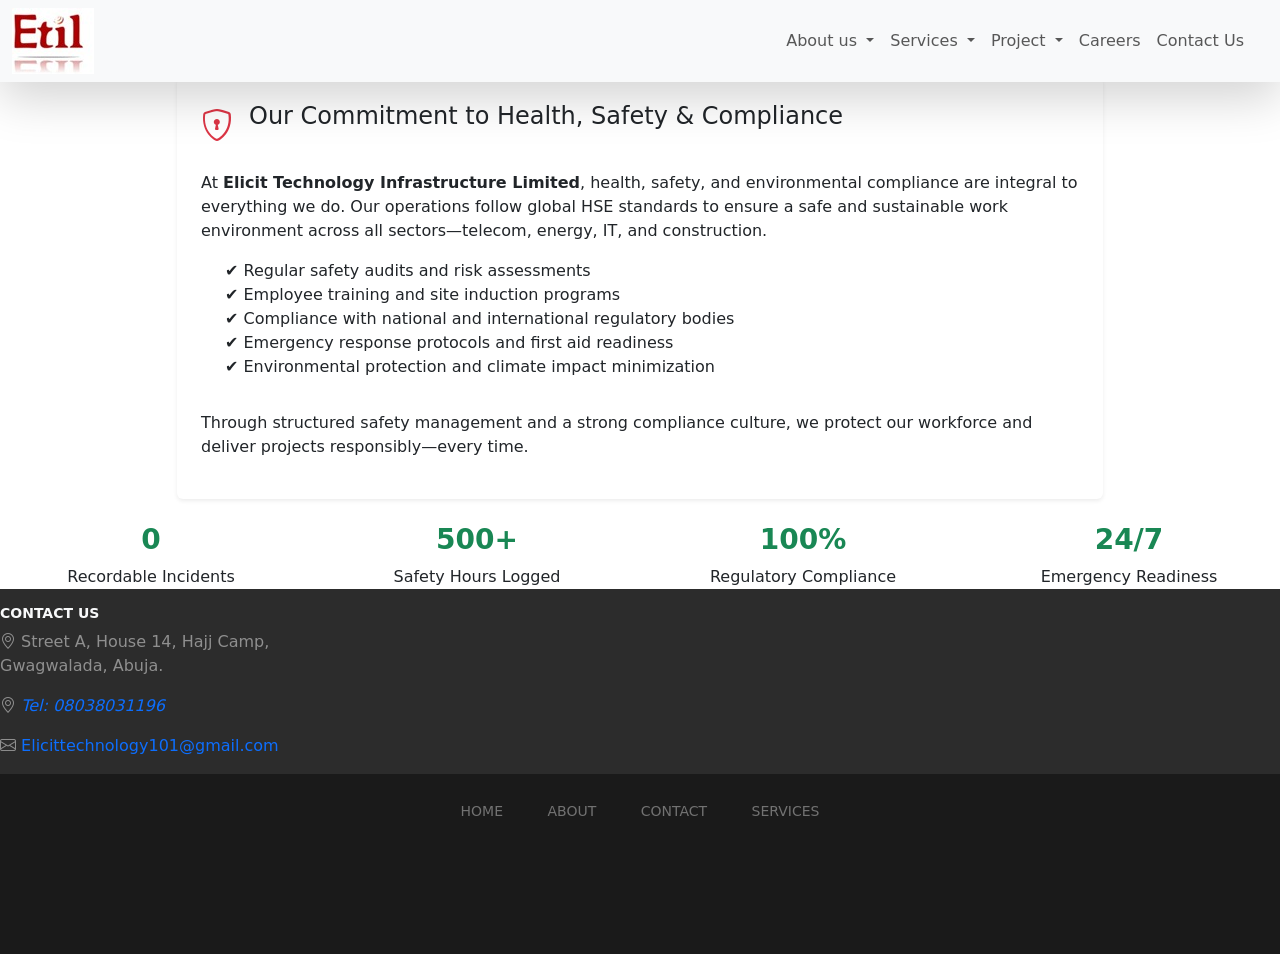
<file: page7.html>
<!DOCTYPE html>
<html lang="en">
<head>
    <meta charset="UTF-8">
    <meta name="viewport" content="width=device-width, initial-scale=1.0">
    <title>Health, Safety & Regulatory Compliance</title>
    <link rel="stylesheet" href="style.css">
    <link href="https://cdn.jsdelivr.net/npm/bootstrap@5.3.5/dist/css/bootstrap.min.css" rel="stylesheet" integrity="sha384-SgOJa3DmI69IUzQ2PVdRZhwQ+dy64/BUtbMJw1MZ8t5HZApcHrRKUc4W0kG879m7" crossorigin="anonymous">
    <link rel="stylesheet" href="https://cdn.jsdelivr.net/npm/bootstrap-icons@1.11.3/font/bootstrap-icons.min.css">
</head>

<body>
     
  <nav class="navbar navbar-light  navbar-expand-lg  bg-light  shadow-lg  bg-body-tertiary fixed-top" style="background-color: #ffdfff;" >
    <div class="container-fluid">
      <img src="./IMAGE/logo.jpeg" alt="">
      <button class="navbar-toggler" type="button" data-bs-toggle="offcanvas" data-bs-target="#offcanvasNavbar" aria-controls="offcanvasNavbar" aria-label="Toggle navigation">
        <span class="navbar-toggler-icon"></span>
      </button>
      <div class="offcanvas offcanvas-end" tabindex="-1" id="offcanvasNavbar" aria-labelledby="offcanvasNavbarLabel">
        <div class="offcanvas-header">
          <button type="button" class="btn-close" data-bs-dismiss="offcanvas" aria-label="Close"></button>
        </div>
        <div class="offcanvas-body">
          <ul class="navbar-nav justify-content-end flex-grow-1 pe-3 ">
            <li class="nav-item dropdown">
              <!-- about section -->
              <a class="nav-link dropdown-toggle" href="about.html" role="button" data-bs-toggle="dropdown" aria-expanded="false">
                About us
              </a>
               <ul class="dropdown-menu border-none" id="dropdown">
              
                <li><a class="dropdown-item" href="./page7.html">Health, Safety & Regulatory Complianceh</a></li>
                <hr>
                <li><a class="dropdown-item" href="./page8.html">Operational Management Strategy</a></li>
                <hr>
                <li><a class="dropdown-item" href="./page9.html">Technical Resources & Solutions</a></li>
              
               
              </ul>
            </li>
            <hr>
            <!-- servce section -->
            <li class="nav-item dropdown">
              <a class="nav-link dropdown-toggle" href="./service.html" role="button" data-bs-toggle="dropdown" aria-expanded="false">
                Services
              </a>
              <ul class="dropdown-menu " id="dropdown">
                <hr>
                <li><a class="dropdown-item" href="service.html">Telecommunications & Infrastructure</a></li>
                <hr>
                <li><a class="dropdown-item" href="service.html">Oil & Gas Technical Support </a></li>
                <hr>
                <li><a class="dropdown-item" href="service.html">Power Solutions </a></li>
                <hr>
                <li><a class="dropdown-item" href="service.html">IT Solutions </a></li>
                <hr>
                <li><a class="dropdown-item" href="service.html">Technical Support & Commissioning </a></li>
                <hr>
                <li><a class="dropdown-item" href="service.html">General Contracting </a></li>
              </ul>
            </li>
          <hr>
            <!-- project section -->
            <li class="nav-item dropdown">
              <a class="nav-link dropdown-toggle" href="./projects.html" role="button" data-bs-toggle="dropdown" aria-expanded="false">
                 Project
              </a>
              <ul class="dropdown-menu " id="dropdown">
                <li><a class="dropdown-item" href="./projects.html">1 MegaWatt Solar Hybrid System Installation</a></li>
                
                
              </ul>
            </li>
            <hr>

            <!-- career and contct -->
            <li class="nav-item">
              <a class="nav-link" href="#"> Careers</a>
            </li>
            <hr>
            <li class="nav-item">
              <a class="nav-link" href="./contact.html">Contact Us</a>
            </li>



          </ul>
          
        </div>
      </div>
    </div>
  </nav>

  <section class="container py-3">
    <h2 class="text-center mb-4">Health, Safety & Regulatory Compliance</h2>
    <div class="row justify-content-center">
      <div class="col-lg-10">
        <div class="card border-0 shadow-sm p-4">
          <div class="d-flex align-items-start mb-3">
            <i class="bi bi-shield-lock fs-2 text-danger me-3"></i>
            <h4 class="text-center mb-4">Our Commitment to Health, Safety & Compliance</h4>

          </div>
          <p>
            At <strong>Elicit Technology Infrastructure Limited</strong>, health, safety, and environmental compliance are integral to everything we do. 
            Our operations follow global HSE standards to ensure a safe and sustainable work environment across all sectors—telecom, energy, IT, and construction.
          </p>
          <ul class="list-unstyled ms-4">
            <li>✔ Regular safety audits and risk assessments</li>
            <li>✔ Employee training and site induction programs</li>
            <li>✔ Compliance with national and international regulatory bodies</li>
            <li>✔ Emergency response protocols and first aid readiness</li>
            <li>✔ Environmental protection and climate impact minimization</li>
          </ul>
          <p class="mt-3">
            Through structured safety management and a strong compliance culture, we protect our workforce and deliver projects responsibly—every time.
          </p>
        </div>
      </div>
    </div>
  </section>

  
  <div class="row text-center mt-2">
    <div class="col-md-3">
      <h3 class="text-success fw-bold">0</h3>
      <p class="mb-0">Recordable Incidents</p>
    </div>
    <div class="col-md-3">
      <h3 class="text-success fw-bold">500+</h3>
      <p class="mb-0">Safety Hours Logged</p>
    </div>
    <div class="col-md-3">
      <h3 class="text-success fw-bold">100%</h3>
      <p class="mb-0">Regulatory Compliance</p>
    </div>
    <div class="col-md-3">
      <h3 class="text-success fw-bold">24/7</h3>
      <p class="mb-0">Emergency Readiness</p>
    </div>
  </div>
  
  <div class="" id="section11">
    <div class="row">
      <div class="content mt-3 col col-md-3 col-sm-6">
        <h3  class="fw-bold text-light" style="font-size: 14px;"> CONTACT US</h3>
    
        <p><i class="bi bi-geo-alt" width="10%"></i>
          Street A, House 14, Hajj Camp, Gwagwalada, Abuja.</p>
        
          <p> <i class="bi bi-geo-alt" width="10%"> <a href="tel:+2348038031196" class="text-decoration-none "> Tel: 08038031196</a></i></p>
        <p><i class="bi bi-envelope"></i> <a href="mailto:Elicittechnology101@gmail.com" class="text-decoration-none " >Elicittechnology101@gmail.com</a></p>
    </div>
    </div>
    </div>
    
    <div class=" text-center" id="section12">
      <nav id="nav">
        <ul>
       <li> <a href="./index.html"> HOME</a></li>
      <li> <a href="./about.html"> ABOUT</a></li>
      <li> <a href="./contact.html"> CONTACT</a></li>
      <li> <a href="./service.html"> SERVICES</a></li>
    
    
    
        </ul>
      </nav>
    
    
    
    </div>



    





    <script src="https://cdn.jsdelivr.net/npm/bootstrap@5.3.5/dist/js/bootstrap.bundle.min.js" integrity="sha384-k6d4wzSIapyDyv1kpU366/PK5hCdSbCRGRCMv+eplOQJWyd1fbcAu9OCUj5zNLiq" crossorigin="anonymous"></script>

</body>
</html>
</file>
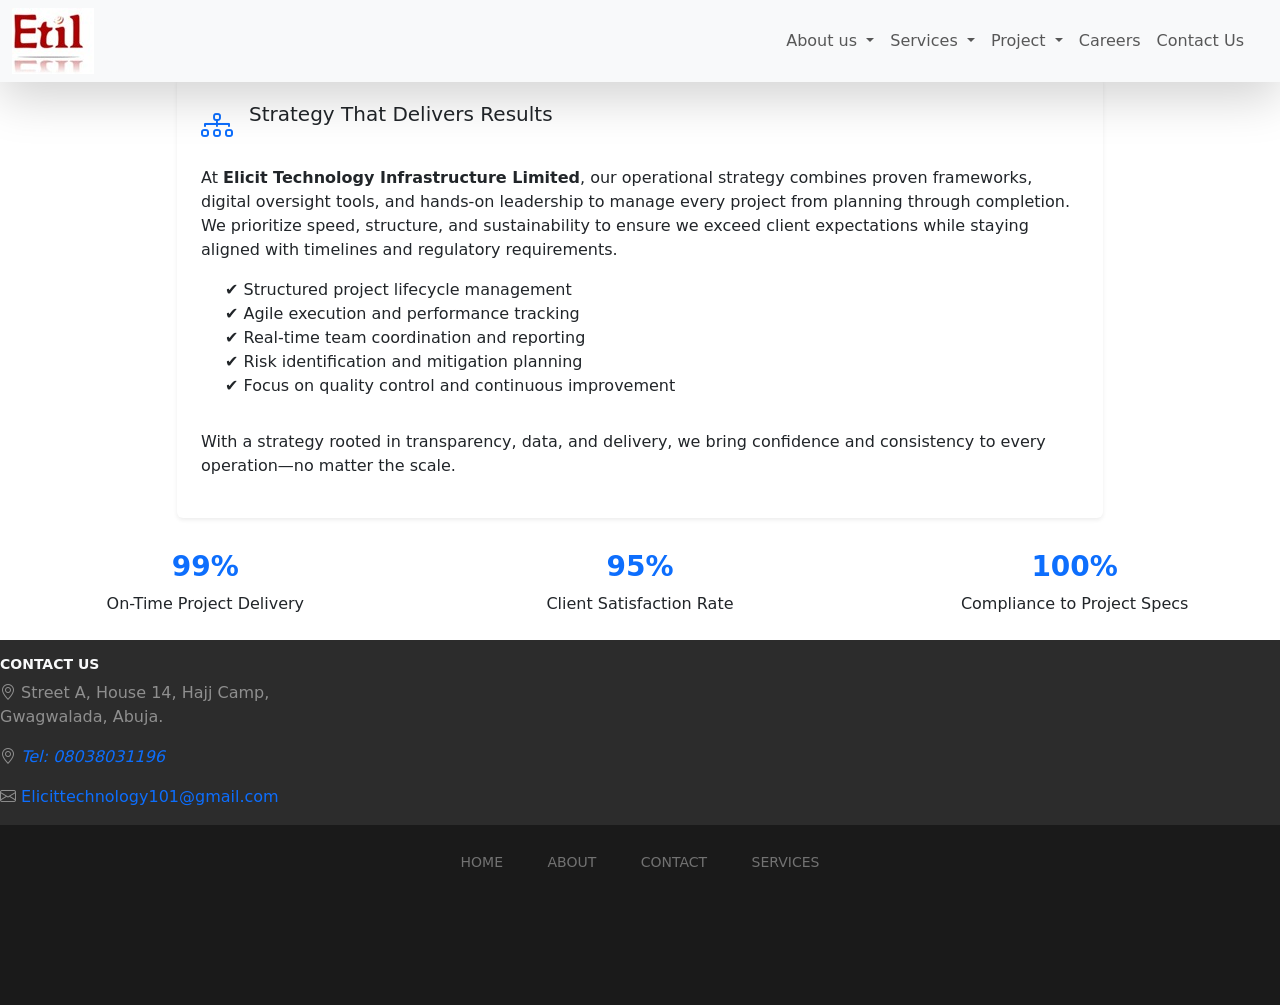
<file: page8.html>
<!DOCTYPE html>
<html lang="en">
<head>
    <meta charset="UTF-8">
    <meta name="viewport" content="width=device-width, initial-scale=1.0">
    <title>Operational Management Strategy</title>
    <link rel="stylesheet" href="style.css">
    <link href="https://cdn.jsdelivr.net/npm/bootstrap@5.3.5/dist/css/bootstrap.min.css" rel="stylesheet" integrity="sha384-SgOJa3DmI69IUzQ2PVdRZhwQ+dy64/BUtbMJw1MZ8t5HZApcHrRKUc4W0kG879m7" crossorigin="anonymous">
    <link rel="stylesheet" href="https://cdn.jsdelivr.net/npm/bootstrap-icons@1.11.3/font/bootstrap-icons.min.css">
</head>

<body>
     
  <nav class="navbar navbar-light  navbar-expand-lg  bg-light  shadow-lg  bg-body-tertiary fixed-top" style="background-color: #ffdfff;" >
    <div class="container-fluid">
      <img src="./IMAGE/logo.jpeg" alt="">
      <button class="navbar-toggler" type="button" data-bs-toggle="offcanvas" data-bs-target="#offcanvasNavbar" aria-controls="offcanvasNavbar" aria-label="Toggle navigation">
        <span class="navbar-toggler-icon"></span>
      </button>
      <div class="offcanvas offcanvas-end" tabindex="-1" id="offcanvasNavbar" aria-labelledby="offcanvasNavbarLabel">
        <div class="offcanvas-header">
          <button type="button" class="btn-close" data-bs-dismiss="offcanvas" aria-label="Close"></button>
        </div>
        <div class="offcanvas-body">
          <ul class="navbar-nav justify-content-end flex-grow-1 pe-3 ">
            <li class="nav-item dropdown">
              <!-- about section -->
              <a class="nav-link dropdown-toggle" href="about.html" role="button" data-bs-toggle="dropdown" aria-expanded="false">
                About us
              </a>
               <ul class="dropdown-menu border-none" id="dropdown">
              
                <li><a class="dropdown-item" href="./page7.html">Health, Safety & Regulatory Complianceh</a></li>
                <hr>
                <li><a class="dropdown-item" href="./page8.html">Operational Management Strategy</a></li>
                <hr>
                <li><a class="dropdown-item" href="./page9.html">Technical Resources & Solutions</a></li>
              
               
              </ul>
            </li>
            <hr>
            <!-- servce section -->
            <li class="nav-item dropdown">
              <a class="nav-link dropdown-toggle" href="./service.html" role="button" data-bs-toggle="dropdown" aria-expanded="false">
                Services
              </a>
              <ul class="dropdown-menu " id="dropdown">
                <hr>
                <li><a class="dropdown-item" href="service.html">Telecommunications & Infrastructure</a></li>
                <hr>
                <li><a class="dropdown-item" href="service.html">Oil & Gas Technical Support </a></li>
                <hr>
                <li><a class="dropdown-item" href="service.html">Power Solutions </a></li>
                <hr>
                <li><a class="dropdown-item" href="service.html">IT Solutions </a></li>
                <hr>
                <li><a class="dropdown-item" href="service.html">Technical Support & Commissioning </a></li>
                <hr>
                <li><a class="dropdown-item" href="service.html">General Contracting </a></li>
              </ul>
            </li>
          <hr>
            <!-- project section -->
            <li class="nav-item dropdown">
              <a class="nav-link dropdown-toggle" href="./projects.html" role="button" data-bs-toggle="dropdown" aria-expanded="false">
                 Project
              </a>
              <ul class="dropdown-menu " id="dropdown">
                <li><a class="dropdown-item" href="./projects.html">1 MegaWatt Solar Hybrid System Installation</a></li>
                
                
              </ul>
            </li>
            <hr>

            <!-- career and contct -->
            <li class="nav-item">
              <a class="nav-link" href="#"> Careers</a>
            </li>
            <hr>
            <li class="nav-item">
              <a class="nav-link" href="./contact.html">Contact Us</a>
            </li>



          </ul>
          
        </div>
      </div>
    </div>
  </nav>

  <section class="container py-3">
    <h2 class="text-center mb-4">Operational Management Strategy</h2>
    <div class="row justify-content-center">
      <div class="col-lg-10">
        <div class="card border-0 shadow-sm p-4">
          <div class="d-flex align-items-start mb-3">
            <i class="bi bi-diagram-3 fs-2 text-primary me-3"></i>
            <h5 class="mb-0">Strategy That Delivers Results</h5>
          </div>
          <p>
            At <strong>Elicit Technology Infrastructure Limited</strong>, our operational strategy combines proven frameworks, digital oversight tools, and hands-on leadership to 
            manage every project from planning through completion. We prioritize speed, structure, and sustainability to ensure we exceed client expectations while staying 
            aligned with timelines and regulatory requirements.
          </p>
          <ul class="list-unstyled ms-4">
            <li>✔ Structured project lifecycle management</li>
            <li>✔ Agile execution and performance tracking</li>
            <li>✔ Real-time team coordination and reporting</li>
            <li>✔ Risk identification and mitigation planning</li>
            <li>✔ Focus on quality control and continuous improvement</li>
          </ul>
          <p class="mt-3">
            With a strategy rooted in transparency, data, and delivery, we bring confidence and consistency to every operation—no matter the scale.
          </p>
        </div>
      </div>
    </div>
  </section>
  <div class="row text-center mt-3 mb-4">
    <div class="col-md-4">
      <h3 class="text-primary fw-bold">99%</h3>
      <p class="mb-0">On-Time Project Delivery</p>
    </div>
    <div class="col-md-4">
      <h3 class="text-primary fw-bold">95%</h3>
      <p class="mb-0">Client Satisfaction Rate</p>
    </div>
    <div class="col-md-4">
      <h3 class="text-primary fw-bold">100%</h3>
      <p class="mb-0">Compliance to Project Specs</p>
    </div>
  </div>
  
  
  
  
  <div class="" id="section11">
    <div class="row">
      <div class="content mt-3 col col-md-3 col-sm-6">
        <h3  class="fw-bold text-light" style="font-size: 14px;"> CONTACT US</h3>
    
        <p><i class="bi bi-geo-alt" width="10%"></i>
          Street A, House 14, Hajj Camp, Gwagwalada, Abuja.</p>
        
          <p> <i class="bi bi-geo-alt" width="10%"> <a href="tel:+2348038031196" class="text-decoration-none "> Tel: 08038031196</a></i></p>
        <p><i class="bi bi-envelope"></i> <a href="mailto:Elicittechnology101@gmail.com" class="text-decoration-none " >Elicittechnology101@gmail.com</a></p>
    </div>
    </div>
    </div>
    
    <div class=" text-center" id="section12">
      <nav id="nav">
        <ul>
       <li> <a href="./index.html"> HOME</a></li>
      <li> <a href="./about.html"> ABOUT</a></li>
      <li> <a href="./contact.html"> CONTACT</a></li>
      <li> <a href="./service.html"> SERVICES</a></li>
    
    
    
        </ul>
      </nav>
    
    
    
    </div>



    





    <script src="https://cdn.jsdelivr.net/npm/bootstrap@5.3.5/dist/js/bootstrap.bundle.min.js" integrity="sha384-k6d4wzSIapyDyv1kpU366/PK5hCdSbCRGRCMv+eplOQJWyd1fbcAu9OCUj5zNLiq" crossorigin="anonymous"></script>

</body>
</html>
</file>
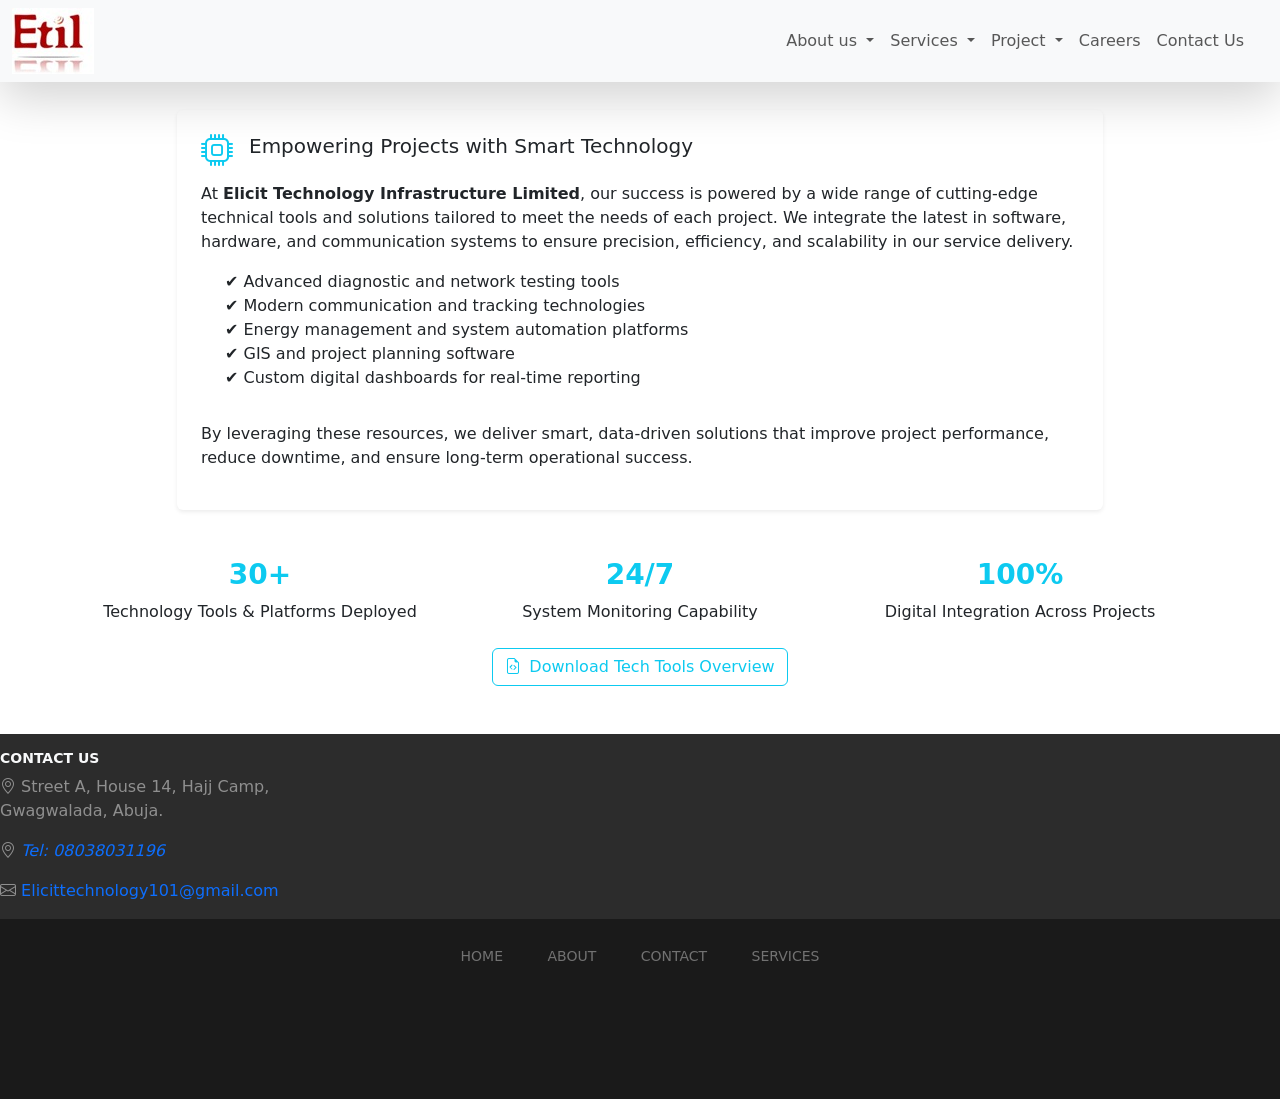
<file: page9.html>
<html lang="en">
<head>
    <meta charset="UTF-8">
    <meta name="viewport" content="width=device-width, initial-scale=1.0">
    <title>Operational Management Strategy</title>
    <link rel="stylesheet" href="style.css">
    <link href="https://cdn.jsdelivr.net/npm/bootstrap@5.3.5/dist/css/bootstrap.min.css" rel="stylesheet" integrity="sha384-SgOJa3DmI69IUzQ2PVdRZhwQ+dy64/BUtbMJw1MZ8t5HZApcHrRKUc4W0kG879m7" crossorigin="anonymous">
    <link rel="stylesheet" href="https://cdn.jsdelivr.net/npm/bootstrap-icons@1.11.3/font/bootstrap-icons.min.css">
</head>

<body>
     
  <nav class="navbar navbar-light  navbar-expand-lg  bg-light  shadow-lg  bg-body-tertiary fixed-top" style="background-color: #ffdfff;" >
    <div class="container-fluid">
      <img src="./IMAGE/logo.jpeg" alt="">
      <button class="navbar-toggler" type="button" data-bs-toggle="offcanvas" data-bs-target="#offcanvasNavbar" aria-controls="offcanvasNavbar" aria-label="Toggle navigation">
        <span class="navbar-toggler-icon"></span>
      </button>
      <div class="offcanvas offcanvas-end" tabindex="-1" id="offcanvasNavbar" aria-labelledby="offcanvasNavbarLabel">
        <div class="offcanvas-header">
          <button type="button" class="btn-close" data-bs-dismiss="offcanvas" aria-label="Close"></button>
        </div>
        <div class="offcanvas-body">
          <ul class="navbar-nav justify-content-end flex-grow-1 pe-3 ">
            <li class="nav-item dropdown">
              <!-- about section -->
              <a class="nav-link dropdown-toggle" href="about.html" role="button" data-bs-toggle="dropdown" aria-expanded="false">
                About us
              </a>
               <ul class="dropdown-menu border-none" id="dropdown">
              
                <li><a class="dropdown-item" href="./page7.html">Health, Safety & Regulatory Complianceh</a></li>
                <hr>
                <li><a class="dropdown-item" href="./page8.html">Operational Management Strategy</a></li>
                <hr>
                <li><a class="dropdown-item" href="./page9.html">Technical Resources & Solutions</a></li>
              
               
              </ul>
            </li>
            <hr>
            <!-- servce section -->
            <li class="nav-item dropdown">
              <a class="nav-link dropdown-toggle" href="./service.html" role="button" data-bs-toggle="dropdown" aria-expanded="false">
                Services
              </a>
              <ul class="dropdown-menu " id="dropdown">
                <hr>
                <li><a class="dropdown-item" href="service.html">Telecommunications & Infrastructure</a></li>
                <hr>
                <li><a class="dropdown-item" href="service.html">Oil & Gas Technical Support </a></li>
                <hr>
                <li><a class="dropdown-item" href="service.html">Power Solutions </a></li>
                <hr>
                <li><a class="dropdown-item" href="service.html">IT Solutions </a></li>
                <hr>
                <li><a class="dropdown-item" href="service.html">Technical Support & Commissioning </a></li>
                <hr>
                <li><a class="dropdown-item" href="service.html">General Contracting </a></li>
              </ul>
            </li>
          <hr>
            <!-- project section -->
            <li class="nav-item dropdown">
              <a class="nav-link dropdown-toggle" href="./projects.html" role="button" data-bs-toggle="dropdown" aria-expanded="false">
                 Project
              </a>
              <ul class="dropdown-menu " id="dropdown">
                <li><a class="dropdown-item" href="./projects.html">1 MegaWatt Solar Hybrid System Installation</a></li>
                
                
              </ul>
            </li>
            <hr>

            <!-- career and contct -->
            <li class="nav-item">
              <a class="nav-link" href="#"> Careers</a>
            </li>
            <hr>
            <li class="nav-item">
              <a class="nav-link" href="./contact.html">Contact Us</a>
            </li>



          </ul>
          
        </div>
      </div>
    </div>
  </nav>

  <section class="container py-5">
    <h2 class="text-center mb-4">Technical Resources & Solutions</h2>
    <div class="row justify-content-center">
      <div class="col-lg-10">
        <div class="card border-0 shadow-sm p-4">
          <div class="d-flex align-items-start mb-3">
            <i class="bi bi-cpu fs-2 text-info me-3"></i>
            <h5 class="mb-0">Empowering Projects with Smart Technology</h5>
          </div>
          <p>
            At <strong>Elicit Technology Infrastructure Limited</strong>, our success is powered by a wide range of cutting-edge technical tools and solutions tailored to meet 
            the needs of each project. We integrate the latest in software, hardware, and communication systems to ensure precision, efficiency, and scalability in our service delivery.
          </p>
          <ul class="list-unstyled ms-4">
            <li>✔ Advanced diagnostic and network testing tools</li>
            <li>✔ Modern communication and tracking technologies</li>
            <li>✔ Energy management and system automation platforms</li>
            <li>✔ GIS and project planning software</li>
            <li>✔ Custom digital dashboards for real-time reporting</li>
          </ul>
          <p class="mt-3">
            By leveraging these resources, we deliver smart, data-driven solutions that improve project performance, reduce downtime, and ensure long-term operational success.
          </p>
        </div>
      </div>
    </div>
  
    <!-- Metrics Block -->
    <div class="row text-center mt-5">
      <div class="col-md-4">
        <h3 class="text-info fw-bold">30+</h3>
        <p class="mb-0">Technology Tools & Platforms Deployed</p>
      </div>
      <div class="col-md-4">
        <h3 class="text-info fw-bold">24/7</h3>
        <p class="mb-0">System Monitoring Capability</p>
      </div>
      <div class="col-md-4">
        <h3 class="text-info fw-bold">100%</h3>
        <p class="mb-0">Digital Integration Across Projects</p>
      </div>
    </div>
  
    <!-- Downloadable Document Link -->
    <div class="text-center mt-4">
      <a href="documents/Tech_Tools_Overview.pdf" class="btn btn-outline-info" target="_blank">
        <i class="bi bi-file-earmark-code me-2"></i>Download Tech Tools Overview
      </a>
    </div>
  </section>
  
  
  
  <div class="" id="section11">
    <div class="row">
      <div class="content mt-3 col col-md-3 col-sm-6">
        <h3  class="fw-bold text-light" style="font-size: 14px;"> CONTACT US</h3>
    
        <p><i class="bi bi-geo-alt" width="10%"></i>
          Street A, House 14, Hajj Camp, Gwagwalada, Abuja.</p>
        
          <p> <i class="bi bi-geo-alt" width="10%"> <a href="tel:+2348038031196" class="text-decoration-none "> Tel: 08038031196</a></i></p>
        <p><i class="bi bi-envelope"></i> <a href="mailto:Elicittechnology101@gmail.com" class="text-decoration-none " >Elicittechnology101@gmail.com</a></p>
    </div>
    </div>
    </div>
    
    <div class=" text-center" id="section12">
      <nav id="nav">
        <ul>
       <li> <a href="./index.html"> HOME</a></li>
      <li> <a href="./about.html"> ABOUT</a></li>
      <li> <a href="./contact.html"> CONTACT</a></li>
      <li> <a href="./service.html"> SERVICES</a></li>
    
    
    
        </ul>
      </nav>
    
    
    
    </div>



    





    <script src="https://cdn.jsdelivr.net/npm/bootstrap@5.3.5/dist/js/bootstrap.bundle.min.js" integrity="sha384-k6d4wzSIapyDyv1kpU366/PK5hCdSbCRGRCMv+eplOQJWyd1fbcAu9OCUj5zNLiq" crossorigin="anonymous"></script>

</body>
</html>
</file>
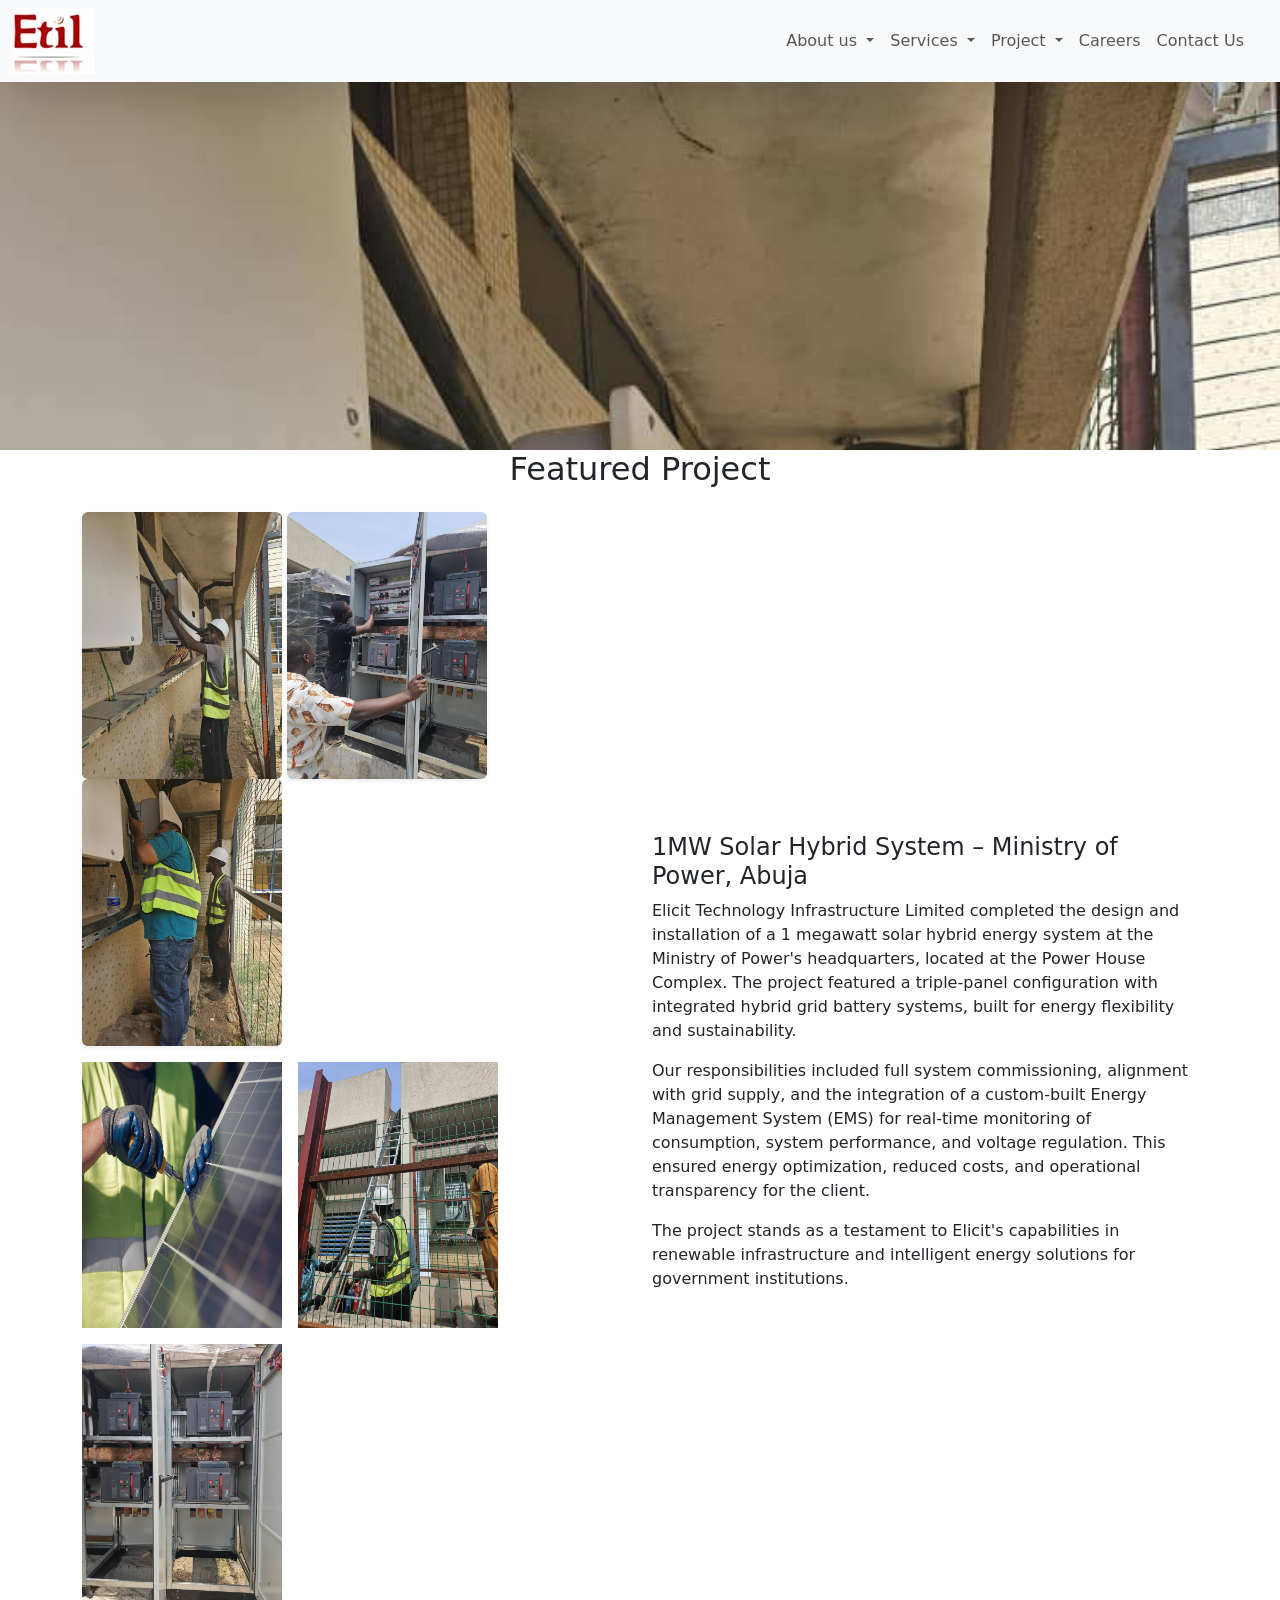
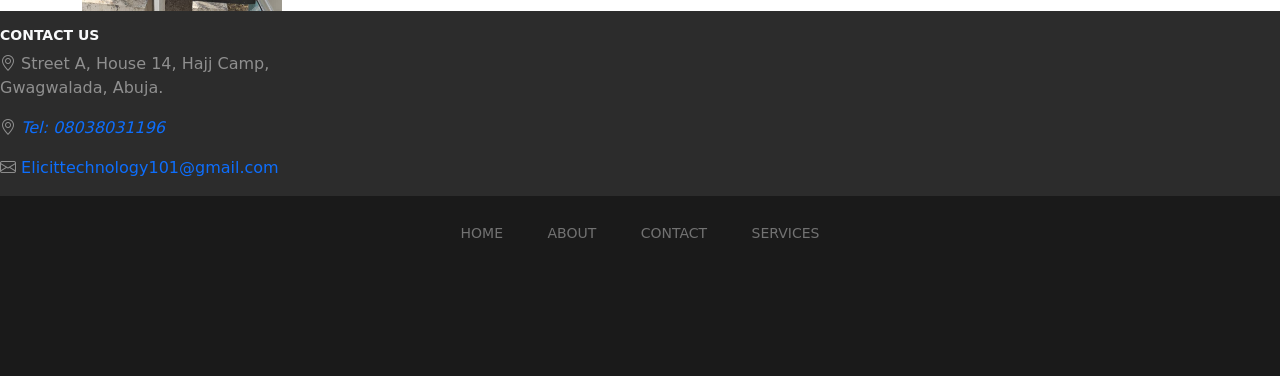
<file: projects.html>
<!DOCTYPE html>
<html lang="en">
<head>
    <meta charset="UTF-8">
    <meta name="viewport" content="width=device-width, initial-scale=1.0">
    <title>PROJECTS</title>
    <link rel="stylesheet" href="style.css">
    <link href="https://cdn.jsdelivr.net/npm/bootstrap@5.3.5/dist/css/bootstrap.min.css" rel="stylesheet" integrity="sha384-SgOJa3DmI69IUzQ2PVdRZhwQ+dy64/BUtbMJw1MZ8t5HZApcHrRKUc4W0kG879m7" crossorigin="anonymous">
      <link rel="stylesheet" href="https://cdn.jsdelivr.net/npm/bootstrap-icons@1.11.3/font/bootstrap-icons.min.css">
</head>
<style>

#section1{
   background-image: url(./IMAGE/IMG-20250315-WA0012\ \(1\).jpg);
   background-repeat: no-repeat;
   background-size: cover;
   object-fit: contain;
    color: #fff;
    overflow: hidden;
    width: 100%;
    height: 50vh;
    }


</style>
<body>

    <!-- section 1 -->
  <nav class="navbar navbar-light  navbar-expand-lg  bg-light  shadow-lg  bg-body-tertiary fixed-top" style="background-color: #ffdfff;" >
    <div class="container-fluid">
      <img src="./IMAGE/logo.jpeg" alt="">
      <button class="navbar-toggler" type="button" data-bs-toggle="offcanvas" data-bs-target="#offcanvasNavbar" aria-controls="offcanvasNavbar" aria-label="Toggle navigation">
        <span class="navbar-toggler-icon"></span>
      </button>
      <div class="offcanvas offcanvas-end" tabindex="-1" id="offcanvasNavbar" aria-labelledby="offcanvasNavbarLabel">
        <div class="offcanvas-header">
          <button type="button" class="btn-close" data-bs-dismiss="offcanvas" aria-label="Close"></button>
        </div>
        <div class="offcanvas-body">
          <ul class="navbar-nav justify-content-end flex-grow-1 pe-3 ">
            <li class="nav-item dropdown">
              <!-- about section -->
              <a class="nav-link dropdown-toggle" href="about.html" role="button" data-bs-toggle="dropdown" aria-expanded="false">
                About us
              </a>
               <ul class="dropdown-menu border-none" id="dropdown">
                <li><a class="dropdown-item" href="./page7.html">Health, Safety & Regulatory Complianceh</a></li>
                <hr>
                <li><a class="dropdown-item" href="./page8.html">Operational Management Strategy</a></li>
                <hr>
                <li><a class="dropdown-item" href="./page9.html">Technical Resources & Solutions</a></li>
              
              </ul>
            </li>
            <hr>
            <!-- servce section -->
            <li class="nav-item dropdown">
              <a class="nav-link dropdown-toggle" href="./service.html" role="button" data-bs-toggle="dropdown" aria-expanded="false">
                Services
              </a>
              <ul class="dropdown-menu " id="dropdown">
                <hr>
                <li><a class="dropdown-item" href="./page1.html">Telecommunications & Infrastructure</a></li>
                <hr>
                <li><a class="dropdown-item" href="./page2.html">Oil & Gas Technical Support </a></li>
                <hr>
                <li><a class="dropdown-item" href="./page3.html">Power Solutions </a></li>
                <hr>
                <li><a class="dropdown-item" href="./page4.html">IT Solutions </a></li>
                <hr>
                <li><a class="dropdown-item" href="./page5.html">Technical Support & Commissioning </a></li>
                <hr>
                <li><a class="dropdown-item" href="./page6.html">General Contracting </a></li>
              </ul>
            </li>
          <hr>
            <!-- project section -->
            <li class="nav-item dropdown">
              <a class="nav-link dropdown-toggle" href="./projects.html" role="button" data-bs-toggle="dropdown" aria-expanded="false">
                 Project
              </a>
              <ul class="dropdown-menu " id="dropdown">
                <li><a class="dropdown-item" href="./projects.html">1 MegaWatt Solar Hybrid System Installation</a></li>
                
                
              </ul>
            </li>
            <hr>

            <!-- career and contct -->
            <li class="nav-item">
              <a class="nav-link" href="#"> Careers</a>
            </li>
            <hr>
            <li class="nav-item">
              <a class="nav-link" href="./contact.html">Contact Us</a>
            </li>



          </ul>
          
        </div>
      </div>
    </div>
  </nav>


  <div class=" text-center" id="section1">
    <h2 class="fw-bold "> PROJECTS</h2>
    
    
    
    
      </div>

    
      <section class="container">
        <h2 class="text-center mb-4">Featured Project</h2>
        <div class="row align-items-center">
          
          <!-- Main Image -->
          <div class="col-12 col-md-6 col-sm-6" id="img">
            <img src="./IMAGE/IMG-20250315-WA0012 (1).jpg" class="img-fluid  rounded shadow-sm "  style="width: 200px;" alt="1MW Solar Hybrid Installation">
            <img src="./IMAGE/IMG-20250315-WA0016.jpg" class="img-fluid rounded shadow-sm "  style="width: 200px;" alt="1MW Solar Hybrid Installation">
            <img src="./IMAGE/IMG-20250315-WA0011.jpg" class="img-fluid rounded shadow-sm"  style="width: 200px;" alt="1MW Solar Hybrid Installation">
            
           
            <div class="mt-3 d-flex gap-3 flex-wrap " id="img">
              <img src="./IMAGE/solar-panel-7518786_1280.jpg"class=""  style="width: 200px;" alt="Panel Work">
              <img src="./IMAGE/IMG-20250315-WA0013.jpg" class="" style="width: 200px;" alt="Battery System">
              <img src="./IMAGE/IMG-20250315-WA0017 (1).jpg" class="" style="width: 200px;" alt="Wiring Setup">
            </div>
          </div>
      
          <!-- Project Description -->
          <div class="col-12 col-md-6 col-sm-6">
            <h4 class="mt-3">1MW Solar Hybrid System – Ministry of Power, Abuja</h4>
            <p>
              Elicit Technology Infrastructure Limited completed the design and installation of a 1 megawatt solar hybrid energy system 
              at the Ministry of Power's headquarters, located at the Power House Complex. The project featured a triple-panel configuration with 
              integrated hybrid grid battery systems, built for energy flexibility and sustainability.
            </p>
            <p>
              Our responsibilities included full system commissioning, alignment with grid supply, and the integration of a custom-built Energy Management System (EMS) 
              for real-time monitoring of consumption, system performance, and voltage regulation. This ensured energy optimization, reduced costs, 
              and operational transparency for the client.
            </p>
            <p>
              The project stands as a testament to Elicit's capabilities in renewable infrastructure and intelligent energy solutions for government institutions.
            </p>
          </div>
      
        </div>
      </section>
      
      <div class="" id="section11">
        <div class="row">
          <div class="content mt-3 col col-md-3 col-sm-6">
            <h3  class="fw-bold text-light" style="font-size: 14px;"> CONTACT US</h3>
        
            <p><i class="bi bi-geo-alt" width="10%"></i>
              Street A, House 14, Hajj Camp, Gwagwalada, Abuja.</p>
            
              <p> <i class="bi bi-geo-alt" width="10%"> <a href="tel:+2348038031196" class="text-decoration-none "> Tel: 08038031196</a></i></p>
            <p><i class="bi bi-envelope"></i> <a href="mailto:Elicittechnology101@gmail.com" class="text-decoration-none " >Elicittechnology101@gmail.com</a></p>
        </div>
        </div>
        </div>
        
        <div class=" text-center" id="section12">
          <nav id="nav">
            <ul>
           <li> <a href="./index.html"> HOME</a></li>
          <li> <a href="./about.html"> ABOUT</a></li>
          <li> <a href="./contact.html"> CONTACT</a></li>
          <li> <a href="./service.html"> SERVICES</a></li>
        
        
        
            </ul>
          </nav>
        
        
        
        </div>




















    <script src="https://cdn.jsdelivr.net/npm/bootstrap@5.3.5/dist/js/bootstrap.bundle.min.js" integrity="sha384-k6d4wzSIapyDyv1kpU366/PK5hCdSbCRGRCMv+eplOQJWyd1fbcAu9OCUj5zNLiq" crossorigin="anonymous"></script>

 
</body>
</html>
</file>
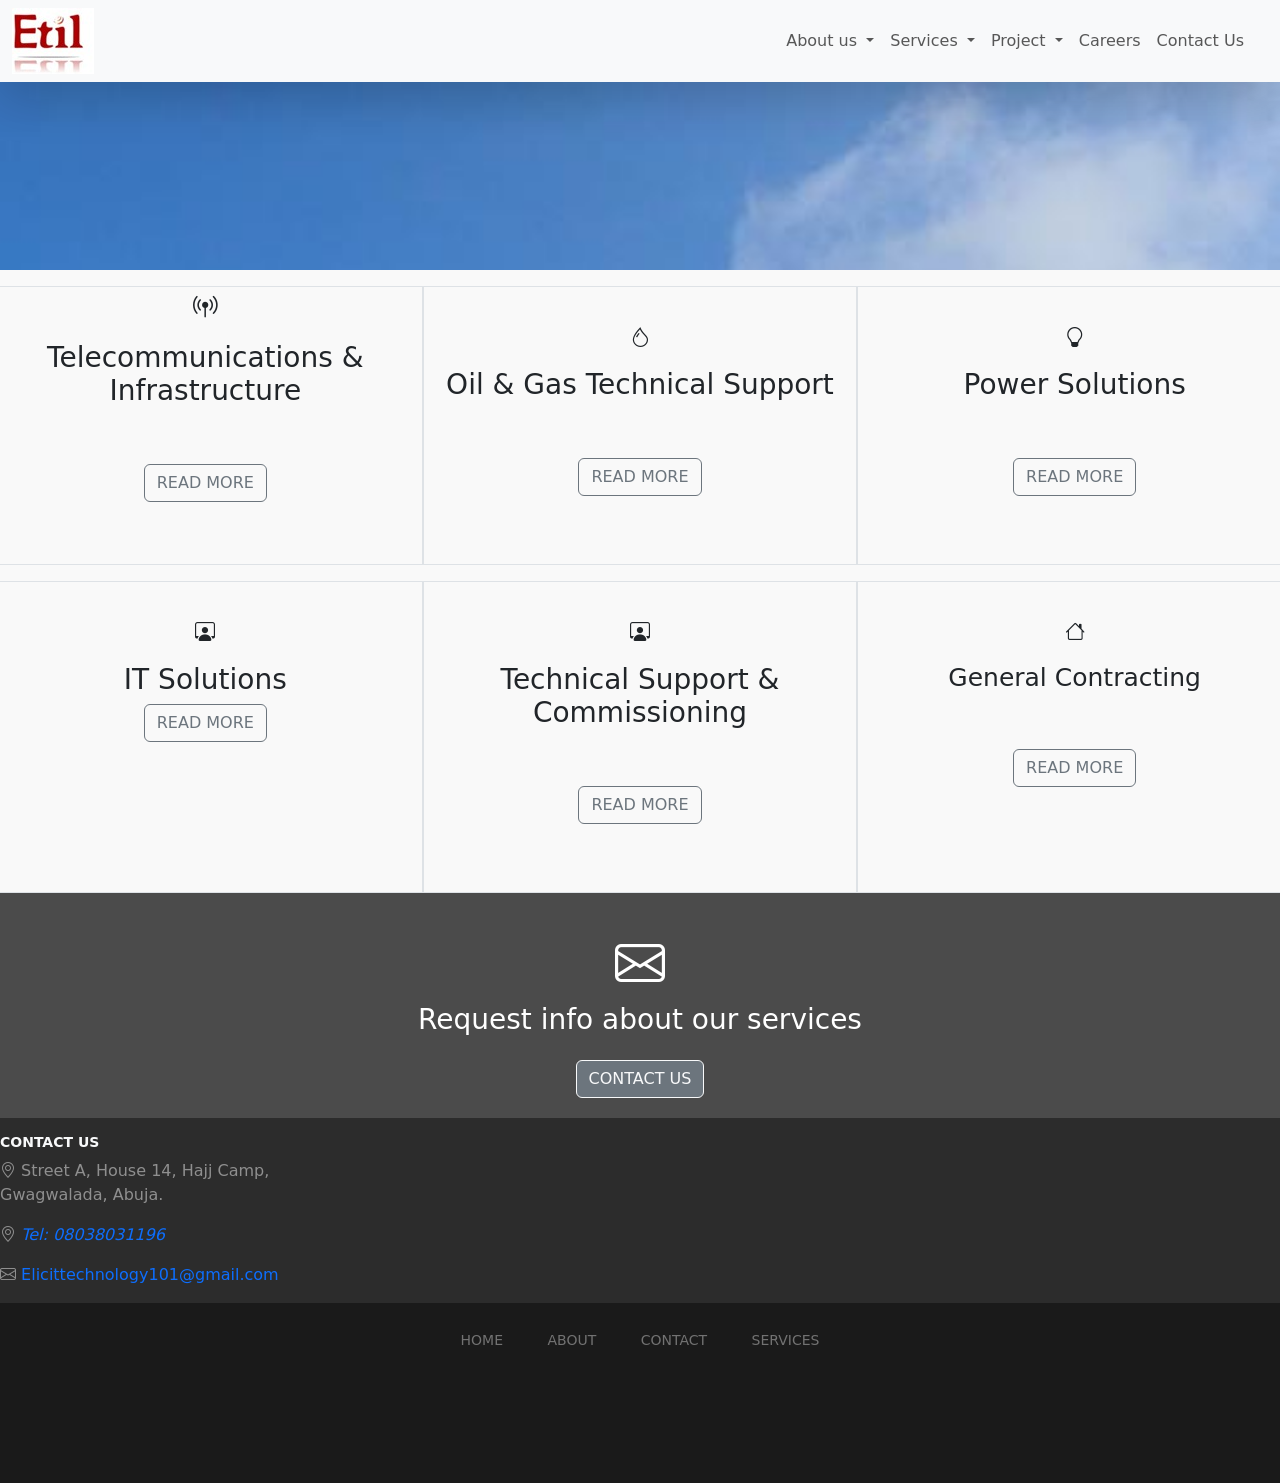
<file: service.html>
<!DOCTYPE html>
<html lang="en">
<head>
    <meta charset="UTF-8">
    <meta name="viewport" content="width=device-width, initial-scale=1.0">
    <title>Services</title>
    <link rel="stylesheet" href="style.css">
  <link href="https://cdn.jsdelivr.net/npm/bootstrap@5.3.5/dist/css/bootstrap.min.css" rel="stylesheet" integrity="sha384-SgOJa3DmI69IUzQ2PVdRZhwQ+dy64/BUtbMJw1MZ8t5HZApcHrRKUc4W0kG879m7" crossorigin="anonymous">
    <link rel="stylesheet" href="https://cdn.jsdelivr.net/npm/bootstrap-icons@1.11.3/font/bootstrap-icons.min.css">
</head>
<style>
#service1{
   background-image: url(./IMAGE/image_5.png);
   background-repeat: no-repeat;
   background-size: cover;
   object-fit: contain;
    color: #fff;
    overflow: hidden;
    width: 100%;
    height: 30vh;
    }



</style>
<body>
   
    <nav class="navbar navbar-light  navbar-expand-lg  bg-light  shadow-lg  bg-body-tertiary fixed-top" style="background-color: #ffdfff;" >
        <div class="container-fluid">
          <img src="./IMAGE/logo.jpeg" alt="">
          <button class="navbar-toggler" type="button" data-bs-toggle="offcanvas" data-bs-target="#offcanvasNavbar" aria-controls="offcanvasNavbar" aria-label="Toggle navigation">
            <span class="navbar-toggler-icon"></span>
          </button>
          <div class="offcanvas offcanvas-end" tabindex="-1" id="offcanvasNavbar" aria-labelledby="offcanvasNavbarLabel">
            <div class="offcanvas-header">
              <button type="button" class="btn-close" data-bs-dismiss="offcanvas" aria-label="Close"></button>
            </div>
            <div class="offcanvas-body">
              <ul class="navbar-nav justify-content-end flex-grow-1 pe-3 ">
                <li class="nav-item dropdown">
                  <!-- about section -->
                  <a class="nav-link dropdown-toggle" href="./about.html" role="button" data-bs-toggle="dropdown" aria-expanded="false">
                    About us
                  </a>
                   <ul class="dropdown-menu border-none" id="dropdown">
                    <li><a class="dropdown-item" href="./page7.html">Health, Safety & Regulatory Complianceh</a></li>
                    <hr>
                    <li><a class="dropdown-item" href="./page8.html">Operational Management Strategy</a></li>
                    <hr>
                    <li><a class="dropdown-item" href="./page9.html">Technical Resources & Solutions</a></li>
                  
                  </ul>
                </li>
                <hr>
                <!-- servce section -->
                <li class="nav-item dropdown">
                  <a class="nav-link dropdown-toggle" href="./service.html" role="button" data-bs-toggle="dropdown" aria-expanded="false">
                    Services
                  </a>
                  <ul class="dropdown-menu " id="dropdown">
                    <hr>
                    <li><a class="dropdown-item" href="./page1.html">Telecommunications & Infrastructure</a></li>
                    <hr>
                    <li><a class="dropdown-item" href="./page2.html">Oil & Gas Technical Support </a></li>
                    <hr>
                    <li><a class="dropdown-item" href="./page3.html">Power Solutions </a></li>
                    <hr>
                    <li><a class="dropdown-item" href="./page4.html">IT Solutions </a></li>
                    <hr>
                    <li><a class="dropdown-item" href="./page5.html">Technical Support & Commissioning </a></li>
                    <hr>
                    <li><a class="dropdown-item" href="./page6.html">General Contracting </a></li>
                  </ul>
                </li>
              <hr>
                <!-- project section -->
                <li class="nav-item dropdown">
                  <a class="nav-link dropdown-toggle" href="./projects.html" role="button" data-bs-toggle="dropdown" aria-expanded="false">
                     Project
                  </a>
                  <ul class="dropdown-menu " id="dropdown">
                    <li><a class="dropdown-item" href="./projects.html">1 MegaWatt Solar Hybrid System Installation</a></li>
                    
                    
                  </ul>
                </li>
                <hr>
    
                <!-- career and contct -->
                <li class="nav-item">
                  <a class="nav-link" href="#"> Careers</a>
                </li>
                <hr>
                <li class="nav-item">
                  <a class="nav-link" href="./contact.html">Contact Us</a>
                </li>
    
    
    
              </ul>
              
            </div>
          </div>
        </div>
      </nav>
      
      <!-- section 1 -->
      <div class=" text-center" id="service1">
        <h2 class="fw-bold "> ABOUT US</h2>
        
        
        
        
          </div>

          <!-- section 2 -->
           <div class=" col  text-center" style="background-color: #f9f9f9;">
            <div class=" row ">

              <div class="  border col col-12 col-md-4 col-sm-6  mt-3 ">
              <i class="bi bi-broadcast-pin mt-5 " style="font-size: 25px;"></i>
              <h3 class="fw-light mt-3"> Telecommunications & Infrastructure</h3>
             
              <a href="./page1.html" class="btn  btn-outline-secondary my-5 " id=" btn "> READ MORE</a>
            
             </div>
            <!-- oil and gas -->
             <div class="  border  col col-12 col-md-4 col-sm-6  mt-3 " id="content">
              <i  class="bi bi-droplet  fs-5  mt-5"  style="font-size: 25px;" ></i>
              <h3 class="fw-light mt-3">Oil & Gas Technical Support</h3>
             
              <a href="./page2.html" class="btn btn-outline-secondary my-5" id=" btn "> READ MORE</a>
            
              
             </div>
            
             <div class=" border col col-12 col-md-4 col-sm-6  mt-3 " id="content">
              <i  class="bi bi-lightbulb fs-5  mt-5" style="font-size: 25px;"  ></i>
              <h3 class="fw-light mt-3">Power Solutions</h3>
              
              <a href="./page3.html" class="btn btn-outline-secondary my-5" id=" btn "> READ MORE</a>
            
              
             </div>
            
             
             </div>
             </div>
             </div>
             <!-- section3 -->



            <div class=" col  text-center"style="background-color: #f9f9f9;" >
              <div class="row">
                <div class=" border col col-12 col-md-4 col-sm-6   mt-3" id="content">
                  <i  class="bi bi-person-workspace fs-5  mt-5" style="font-size: 25px;"  ></i>
                  <h3 class="fw-light mt-3">IT Solutions</h3>
                  
                  <a href="./page4.html" class="btn btn-outline-secondary my-5t" id=" btn "> READ MORE</a>
                </div>
                  

             <div class=" border col col-12 col-md-4 col-sm-6   mt-3" id="content">
              <i  class="bi bi-person-workspace fs-5  mt-5" style="font-size: 25px;"  ></i>
              <h3 class="fw-light mt-3">Technical Support & Commissioning</h3>
              
              <a href="./page5.html" class="btn btn-outline-secondary my-5" id=" btn "> READ MORE</a>
            
              
             </div>
            
             <div class="border col col-12 col-md-4 col-sm-6   mt-3" id="content">
              <i  class="bi bi-house fs-5  mt-5"   ></i>
              <h3 class="fw-light mt-3" style="font-size: 25px;">General Contracting</h3>
           
              <a href="./page6.html" class="btn btn-outline-secondary my-5" id=" btn "> READ MORE</a>
            
              
             </div>

            </div>
           </div>








           <div class="" id="section10"  >
            <div class="container text-center  " id="content">
          <i class="bi bi-envelope" style="font-size:50px ;"></i>
           <h3 class="  fw-normal  " >   Request info about our services</h3>
            
            <a href="./contact.html" class="btn mt-3  bg-secondary btn-outline-light" id=" btn"> CONTACT US </a>
            </div>
          
          </div>
          <!-- section 11 -->
          <div class="" id="section11">
          <div class="row">
            <div class="content mt-3 col col-md-3 col-sm-6">
              <h3  class="fw-bold text-light" style="font-size: 14px;"> CONTACT US</h3>
          
              <p><i class="bi bi-geo-alt" width="10%"></i>
                Street A, House 14, Hajj Camp, Gwagwalada, Abuja.</p>
              
                <p> <i class="bi bi-geo-alt" width="10%"> <a href="tel:+2348038031196" class="text-decoration-none "> Tel: 08038031196</a></i></p>
              <p><i class="bi bi-envelope"></i> <a href="mailto:Elicittechnology101@gmail.com" class="text-decoration-none " >Elicittechnology101@gmail.com</a></p>
          </div>
          </div>
          </div>
          
          <div class=" text-center" id="section12">
            <nav id="nav">
              <ul>
             <li> <a href="./index.html"> HOME</a></li>
            <li> <a href="./about.html"> ABOUT</a></li>
            <li> <a href="./contact.html"> CONTACT</a></li>
            <li> <a href="./service.html"> SERVICES</a></li>
          
          
          
              </ul>
            </nav>
          
          
          
          </div>

      




















      <script src="https://cdn.jsdelivr.net/npm/bootstrap@5.3.5/dist/js/bootstrap.bundle.min.js" integrity="sha384-k6d4wzSIapyDyv1kpU366/PK5hCdSbCRGRCMv+eplOQJWyd1fbcAu9OCUj5zNLiq" crossorigin="anonymous"></script>




</body>
</html>
</file>
<file: style.css>
body, html {
    height: 100%;
    margin: 0;
    max-width: 100%;
    font-family: 'Helvetica Neue', sans-serif;
    scroll-behavior: smooth;
  }
  
  
  #offcanvasNavbar{
    width: 80%;
  }
  #dropdown{
    border: none;
  

  }

 #button{
  background-color: #C8102E;
  border-radius:  #C8102E;

 }


  
  #section3{
  background-color: #4B4B4B; 
    color: #fff;
    width: 100%;
    height: 40vh;
  }
  #content{
    padding: 35px  15px 20px;
  }

  #section4{
    background-image: url(./IMAGE/sunset-1550365_1280.jpg);
    opacity: 0.5;
    color: #fff;
    overflow: hidden;
    width: 100%;
    height: 60vh;

  }
  #section6{
    width: 50%;
    height: 50vh;
    margin-top: 30px ;
  }

  #card{
    width: 100%;
    height: 200px;
    margin-top: 30px;
    perspective: 800px;
  }
  
  .container:hover > .card {
    cursor: pointer;
    transform: rotatex(180deg);
  }
  
  .card {
    height: 100%;
    width: 100%;
    position: relative;
    transition: transform 1500ms;
    transform-style: preserve-3d;
  }
  
  #front,
  #back {
    height: 20vh;
    width: 100%;
    position:absolute;
    backface-visibility: hidden;
  
  }
  #font{
    height: 20vh;
    width: 100%;
    background-color: #2c2c2c;
    color: #fff;
  }
  
  #back {
    height: 20vh;
    width: 100%;
    background-color: navy;
    color: #fff;
    transform: rotatex(180deg);
  
    
  
  }

  .divider {
    display: flex;
    justify-content: center;
    align-items: center;
    text-align: center;
    margin: 2rem 0;
    
   
  }
  
  .divider::before,
  .divider::after {
    content: '';
    flex: 1;
    border-bottom: 2px solid #ccc;
    max-width: 300px;
  }
  
  .divider span {
    padding: 0 10px;
    color: #555;
  }
  .logo-slider {
    overflow: hidden;
    padding: 20px 0;
  }
  
  .logo-track {
    display: flex;
    width: calc(250px * 10); /* Adjust for total images */
    animation: scroll 20s linear infinite;
  }
  
  .logo-track img {
    width: 250px;
    height: auto;
    margin-right: 40px;
    object-fit: contain;
  }
  
  @keyframes scroll {
    0% {
      transform: translateX(0);
    }
    100% {
      transform: translateX(-50%);
    }
  }
  

  #section9{
    background-image: url(./IMAGE/image_13.png);
    background-repeat: no-repeat;
    background-size: cover;
    opacity: 0.9;
    color:black;
    overflow: hidden;
    width: 100%;
    height: 60vh;
  }
#section10{
  background-color: #4B4B4B; ;
  color: #fff;
}
#section11{
  background-color: #2c2c2c  ;
  color: #8f8f8f;
}
#section12{
  width: 100%;
  height: 20vh;
  font-size: 14px ;
  padding: 27px 0 26px;
  background-color: #1A1A1A;

}
#nav ul{
  list-style-type: none;
  padding: 0;
  margin: 0;

}
#nav ul li{
  display: inline;
  justify-content: space-between;
  
  margin: 5px ;
  padding: 15px 15px;
  
  
  
} 
#nav ul li a {
  text-decoration: none;
  color: #727272;


  
}
</file>
